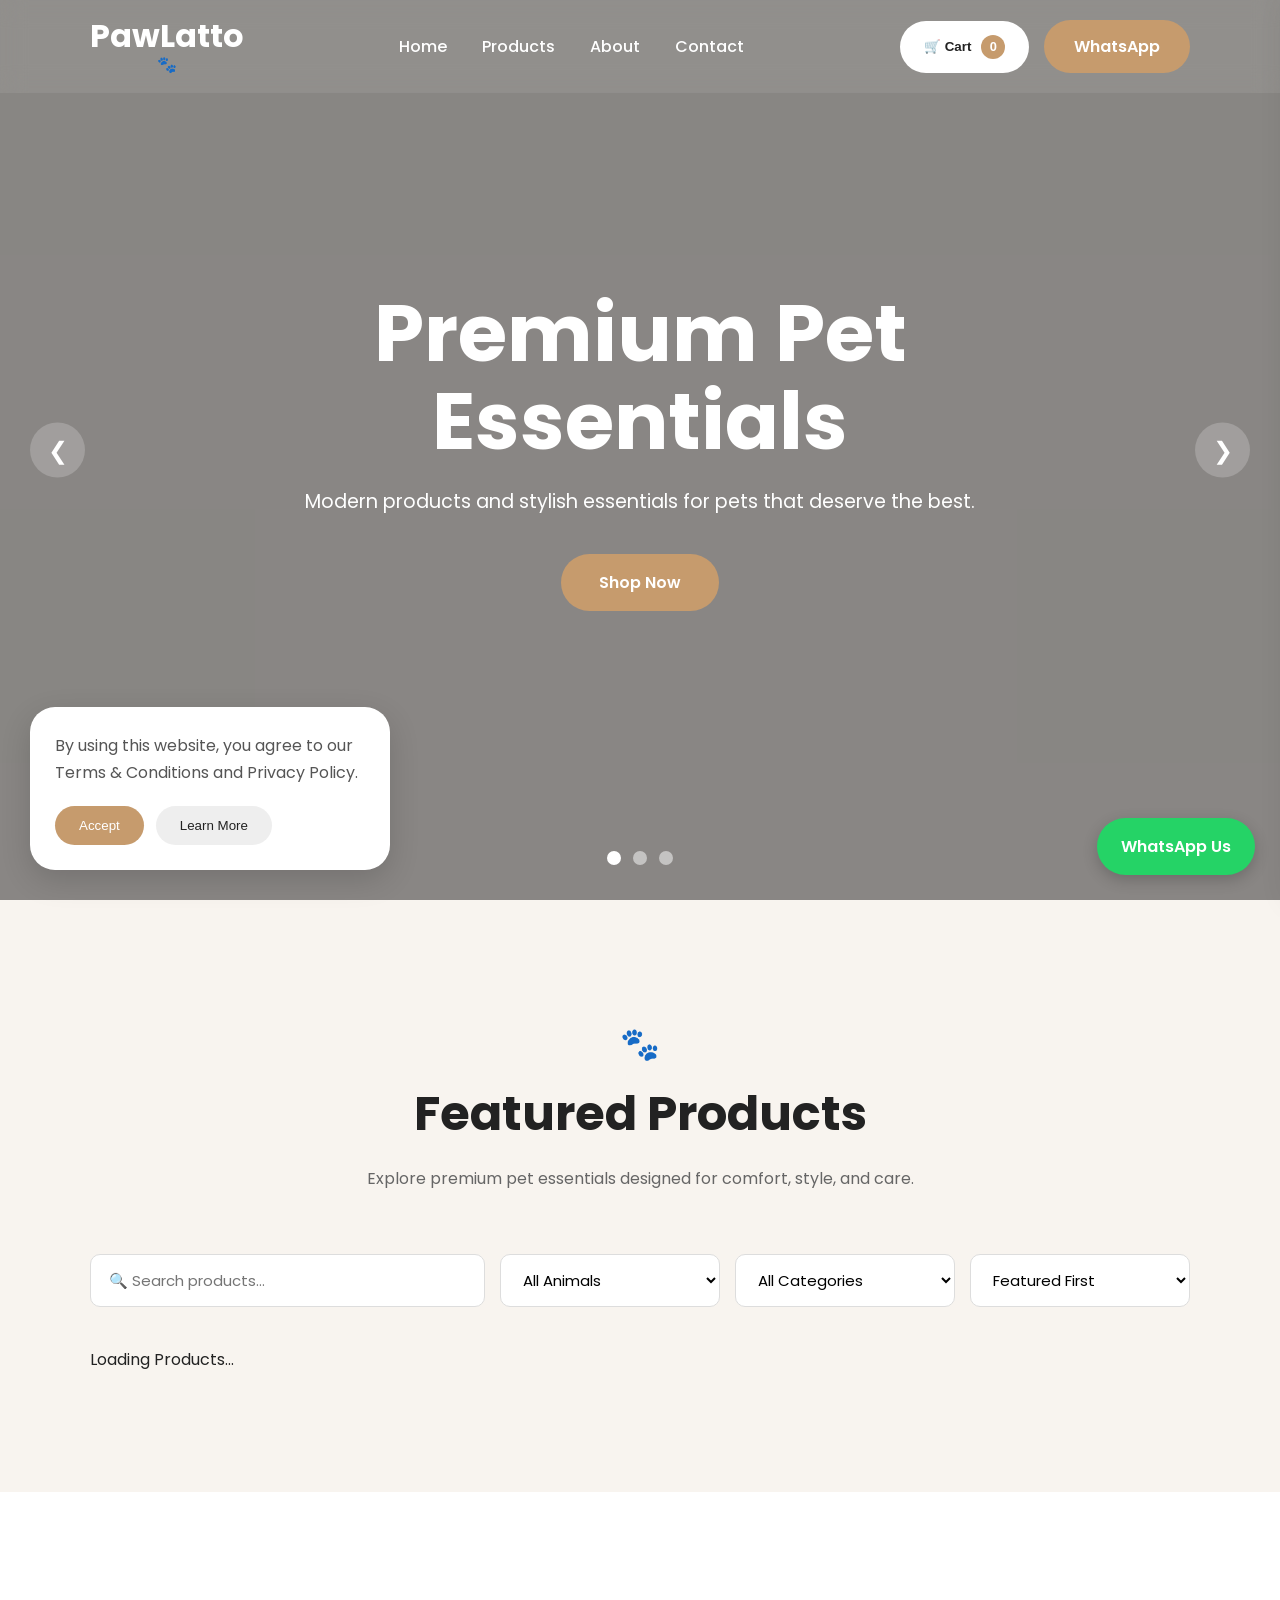
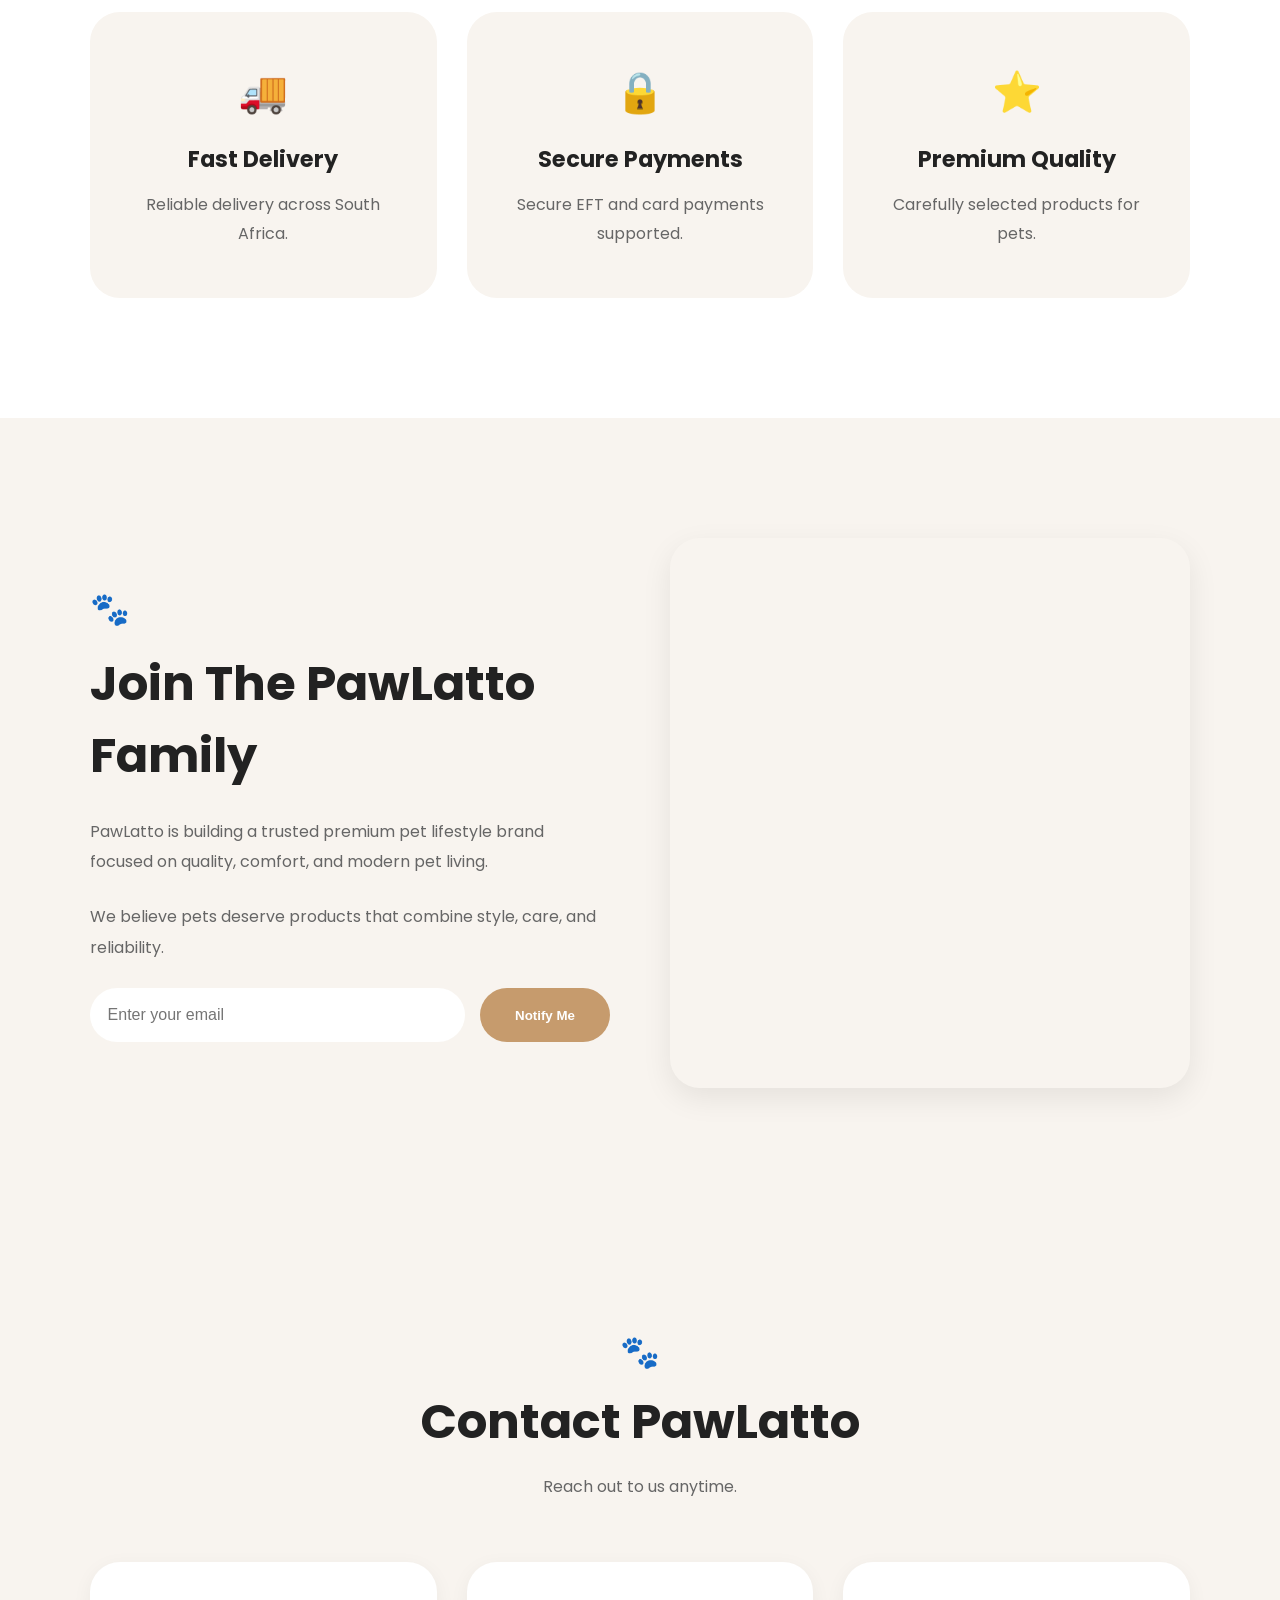
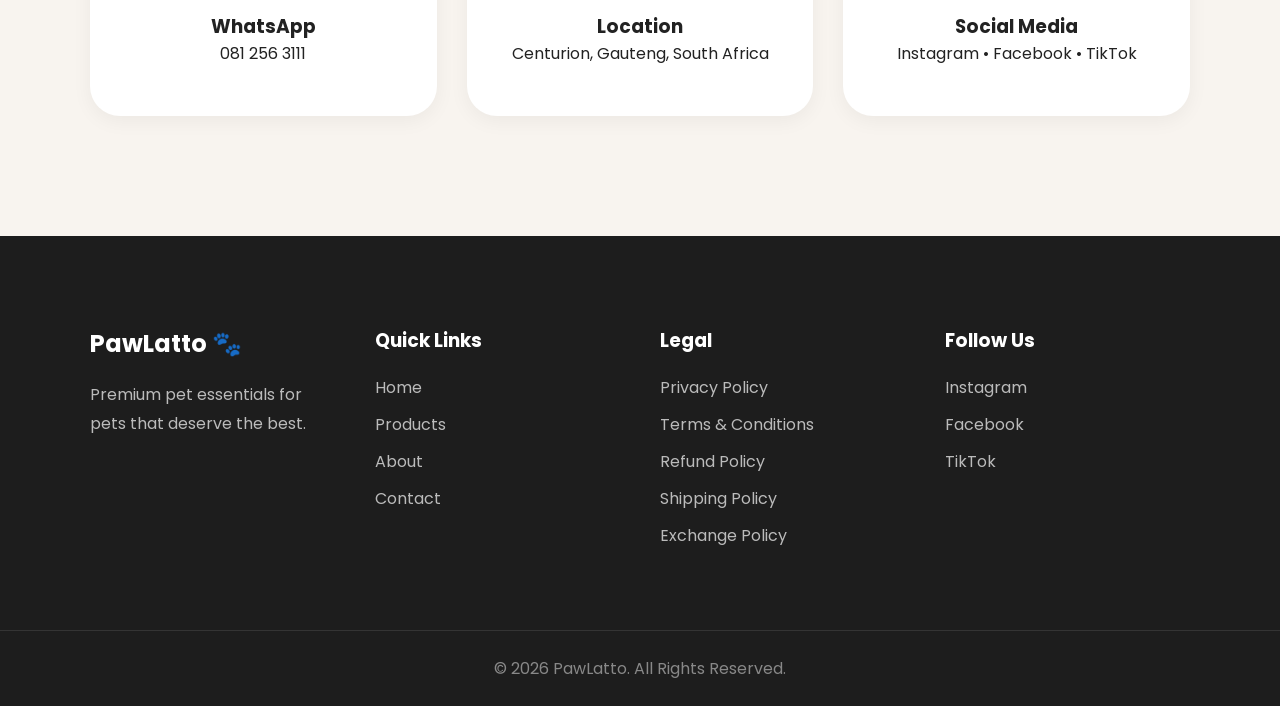
<file: index.html>
<!DOCTYPE html>
<html lang="en">

<head>

  <!-- BASIC -->
  <meta charset="UTF-8">
  <meta name="viewport" content="width=device-width, initial-scale=1.0">

  <!-- TITLE -->
  <title>PawLatto | Premium Pet Essentials</title>

  <link rel="icon" type="image/png" href="LOGO.png">

  <!-- GOOGLE FONT -->
  <link rel="preconnect" href="https://fonts.googleapis.com">
  <link rel="preconnect" href="https://fonts.gstatic.com" crossorigin>

  <link
    href="https://fonts.googleapis.com/css2?family=Poppins:wght@300;400;500;600;700&display=swap"
    rel="stylesheet"
  >

  <!-- CSS -->
  <link rel="stylesheet" href="style.css">

</head>

<body>

  <!-- ===================================
       NAVBAR
  ==================================== -->

  <header class="navbar">

    <!-- LOGO -->

    <div class="text-logo">

      <h2>
        PawLatto
      </h2>

      <span>
        🐾
      </span>

    </div>

    <!-- NAVIGATION -->

    <nav>

      <ul class="nav-links">

        <li>
          <a href="#home">Home</a>
        </li>

        <li>
          <a href="#products">Products</a>
        </li>

        <li>
          <a href="#about">About</a>
        </li>

        <li>
          <a href="#contact">Contact</a>
        </li>

      </ul>

    </nav>

    <!-- RIGHT SIDE -->

    <div class="nav-right">

      <!-- CART -->

      <button class="cart-btn" id="cartBtn">

        🛒 Cart

        <span id="cartCount">
          0
        </span>

      </button>

      <!-- WHATSAPP -->

      <a
        href="https://wa.me/27812563111"
        target="_blank"
        class="nav-btn"
      >
        WhatsApp
      </a>

    </div>

  </header>

  <!-- ===================================
       HERO SECTION
  ==================================== -->

  <section class="hero-slider" id="home">

    <!-- SLIDE 1 -->

    <div class="slide active">

      <div class="overlay"></div>

      <div class="hero-content">

        <h1>
          Premium Pet Essentials
        </h1>

        <p>
          Modern products and stylish essentials
          for pets that deserve the best.
        </p>

        <a href="#products" class="hero-btn">
          Shop Now
        </a>

      </div>

    </div>

    <!-- SLIDE 2 -->

    <div class="slide">

      <div class="overlay"></div>

      <div class="hero-content">

        <h1>
          Built For Pet Lovers
        </h1>

        <p>
          PawLatto is creating a trusted
          premium pet lifestyle brand.
        </p>

        <a href="#about" class="hero-btn">
          Learn More
        </a>

      </div>

    </div>

    <!-- SLIDE 3 -->

    <div class="slide">

      <div class="overlay"></div>

      <div class="hero-content">

        <h1>
          Stylish. Trusted. Premium.
        </h1>

        <p>
          <p>
  Carefully selected products that pets and owners can trust.
        </p>

        <a href="#contact" class="hero-btn">
          Contact Us
        </a>

      </div>

    </div>

    <!-- ARROWS -->

    <button class="slider-btn prev-btn">
      ❮
    </button>

    <button class="slider-btn next-btn">
      ❯
    </button>

    <!-- DOTS -->

    <div class="slider-dots">

      <span class="dot active-dot"></span>
      <span class="dot"></span>
      <span class="dot"></span>

    </div>

  </section>

  <!-- ===================================
       PRODUCTS
  ==================================== -->

  <section class="products-section" id="products">

    <div class="section-title">

      <span>
        🐾
      </span>

      <h2>
        Featured Products
      </h2>

      <p>
        Explore premium pet essentials
        designed for comfort, style, and care.
      </p>

    </div>

<!-- PRODUCT FILTERS -->

<div class="product-toolbar">

  <!-- SEARCH -->

  <input
    type="text"
    id="searchInput"
    placeholder="🔍 Search products..."
  >

  <!-- ANIMAL FILTER -->

  <select id="animalFilter">

    <option value="all">
      All Animals
    </option>

  </select>

  <!-- CATEGORY FILTER -->

  <select id="categoryFilter">

    <option value="all">
      All Categories
    </option>

  </select>

  <!-- SORT -->

  <select id="sortProducts">

    <option value="featured">
      Featured First
    </option>

    <option value="newest">
      Newest
    </option>

    <option value="priceLow">
      Price: Low to High
    </option>

    <option value="priceHigh">
      Price: High to Low
    </option>

    <option value="az">
      A - Z
    </option>

    <option value="za">
      Z - A
    </option>

  </select>

</div>
    
   <div class="products-grid" id="productsGrid">

  <div class="loading-products">
    Loading Products...
  </div>

   </div>

  </section>

  <!-- ===================================
       FEATURES
  ==================================== -->

  <section class="features-section">

    <div class="feature-box">

      <div class="feature-icon">
        🚚
      </div>

      <h3>
        Fast Delivery
      </h3>

      <p>
        Reliable delivery across South Africa.
      </p>

    </div>

    <div class="feature-box">

      <div class="feature-icon">
        🔒
      </div>

      <h3>
        Secure Payments
      </h3>

      <p>
        Secure EFT and card payments supported.
      </p>

    </div>

    <div class="feature-box">

      <div class="feature-icon">
        ⭐
      </div>

      <h3>
        Premium Quality
      </h3>

      <p>
        Carefully selected products for pets.
      </p>

    </div>

  </section>

  <!-- ===================================
       ABOUT SECTION
  ==================================== -->

  <section class="about-section" id="about">

    <div class="about-text">

      <span class="about-paw">
        🐾
      </span>

      <h2>
        Join The PawLatto Family
      </h2>

      <p>
        PawLatto is building a trusted premium
        pet lifestyle brand focused on quality,
        comfort, and modern pet living.
      </p>

      <p>
        We believe pets deserve products
        that combine style, care, and reliability.
      </p>

      <!-- EMAIL -->

      <form class="notify-form">

        <input
          type="email"
          placeholder="Enter your email"
          required
        >

        <button type="submit">
          Notify Me
        </button>

      </form>

    </div>

    <!-- RIGHT IMAGE -->

    <div class="about-image">

    </div>

  </section>

  <!-- ===================================
       CONTACT
  ==================================== -->

  <section class="contact-section" id="contact">

    <div class="section-title">

      <span>
        🐾
      </span>

      <h2>
        Contact PawLatto
      </h2>

      <p>
        Reach out to us anytime.
      </p>

    </div>

    <div class="contact-grid">

      <div class="contact-card">

        <h3>
          WhatsApp
        </h3>

        <p>
          081 256 3111
        </p>

      </div>

      <div class="contact-card">

        <h3>
          Location
        </h3>

        <p>
          Centurion, Gauteng, South Africa
        </p>

      </div>

      <div class="contact-card">

        <h3>
          Social Media
        </h3>

        <p>
          Instagram • Facebook • TikTok
        </p>

      </div>

    </div>

  </section>

  <!-- ===================================
       FOOTER
  ==================================== -->

  <footer class="footer">

    <div class="footer-content">

      <!-- BRAND -->

      <div class="footer-box">

        <h2>
          PawLatto 🐾
        </h2>

        <p>
          Premium pet essentials
          for pets that deserve the best.
        </p>

      </div>

      <!-- QUICK LINKS -->

      <div class="footer-box">

        <h3>
          Quick Links
        </h3>

        <a href="#home">Home</a>
        <a href="#products">Products</a>
        <a href="#about">About</a>
        <a href="#contact">Contact</a>

      </div>

      <!-- LEGAL -->

      <div class="footer-box">

        <h3>
          Legal
        </h3>

        <a href="privacy.html">Privacy Policy</a>
        <a href="terms.html">Terms & Conditions</a>
        <a href="refund.html">Refund Policy</a>
        <a href="shipping.html">Shipping Policy</a>
        <a href="exchanges.html">Exchange Policy</a>

      </div>

      <!-- SOCIALS -->

      <div class="footer-box">

        <h3>
          Follow Us
        </h3>

        <a href="#">Instagram</a>
        <a href="#">Facebook</a>
        <a href="#">TikTok</a>

      </div>

    </div>

    <!-- COPYRIGHT -->

    <div class="footer-bottom">

      <p>
        © 2026 PawLatto. All Rights Reserved.
      </p>

    </div>

  </footer>

  <!-- ===================================
       CART SIDEBAR
  ==================================== -->

  <div class="cart-sidebar" id="cartSidebar">

    <div class="cart-header">

      <h2>
        Your Cart
      </h2>

      <button id="closeCart">
        ✕
      </button>

    </div>

    <div class="cart-items" id="cartItems">

    </div>

    <div class="cart-footer">
      
 <p>
    Delivery:
    <span id="deliveryFee">
      R80
    </span>
  </p>
      
      <h3>
        Total:
        <span id="cartTotal">
          R0
        </span>
      </h3>

      <button id="checkoutBtn">
        Secure Checkout
      </button>

    </div>

  </div>

  <!-- ===================================
       TERMS POPUP
  ==================================== -->

  <div class="terms-popup" id="termsPopup">

    <p>
      By using this website, you agree to our
      Terms & Conditions and Privacy Policy.
    </p>

    <div class="terms-buttons">

      <button id="acceptTerms">
        Accept
      </button>

      <button id="learnMore">
        Learn More
      </button>

    </div>

  </div>

  <!-- FLOATING WHATSAPP -->

  <a
    href="https://wa.me/27812563111"
    target="_blank"
    class="floating-whatsapp"
  >
    WhatsApp Us
  </a>

  <!-- JAVASCRIPT -->

  <!-- CHECKOUT MODAL -->

<div id="checkoutModal" class="checkout-modal">

  <div class="checkout-content">

    <h2>Complete Your Order</h2>

   <input
  type="text"
  id="customerName"
  placeholder="Full Name"
>

<input
  type="tel"
  id="customerPhone"
  placeholder="Phone Number"
>

<input
  type="email"
  id="customerEmail"
  placeholder="Email Address"
>

<input
  type="text"
  id="streetAddress"
  placeholder="Street Address & Number"
>

<input
  type="text"
  id="customerCity"
  placeholder="Enter City / Town"
  required
>

<select id="customerProvince">

  <option value="">
    Select Province
  </option>

  <option value="Gauteng">Gauteng</option>
  <option value="Western Cape">Western Cape</option>
  <option value="KwaZulu-Natal">KwaZulu-Natal</option>
  <option value="Eastern Cape">Eastern Cape</option>
  <option value="Free State">Free State</option>
  <option value="Limpopo">Limpopo</option>
  <option value="Mpumalanga">Mpumalanga</option>
  <option value="North West">North West</option>
  <option value="Northern Cape">Northern Cape</option>

</select>

<div id="deliveryFeeDisplay">
  Delivery Fee: Select Province & City
</div>

    <button id="submitOrderBtn">
      Continue To Payment
    </button>

    <button id="closeCheckoutModal">
      Cancel
    </button>

  </div>

</div>

  <div id="productModal" class="product-modal">

  <div class="product-modal-content">

    <span id="closeProductModal">✕</span>

    <div id="productModalBody"></div>

  </div>

</div>
  
  <script src="script.js"></script>

</body>
</html>
</file>
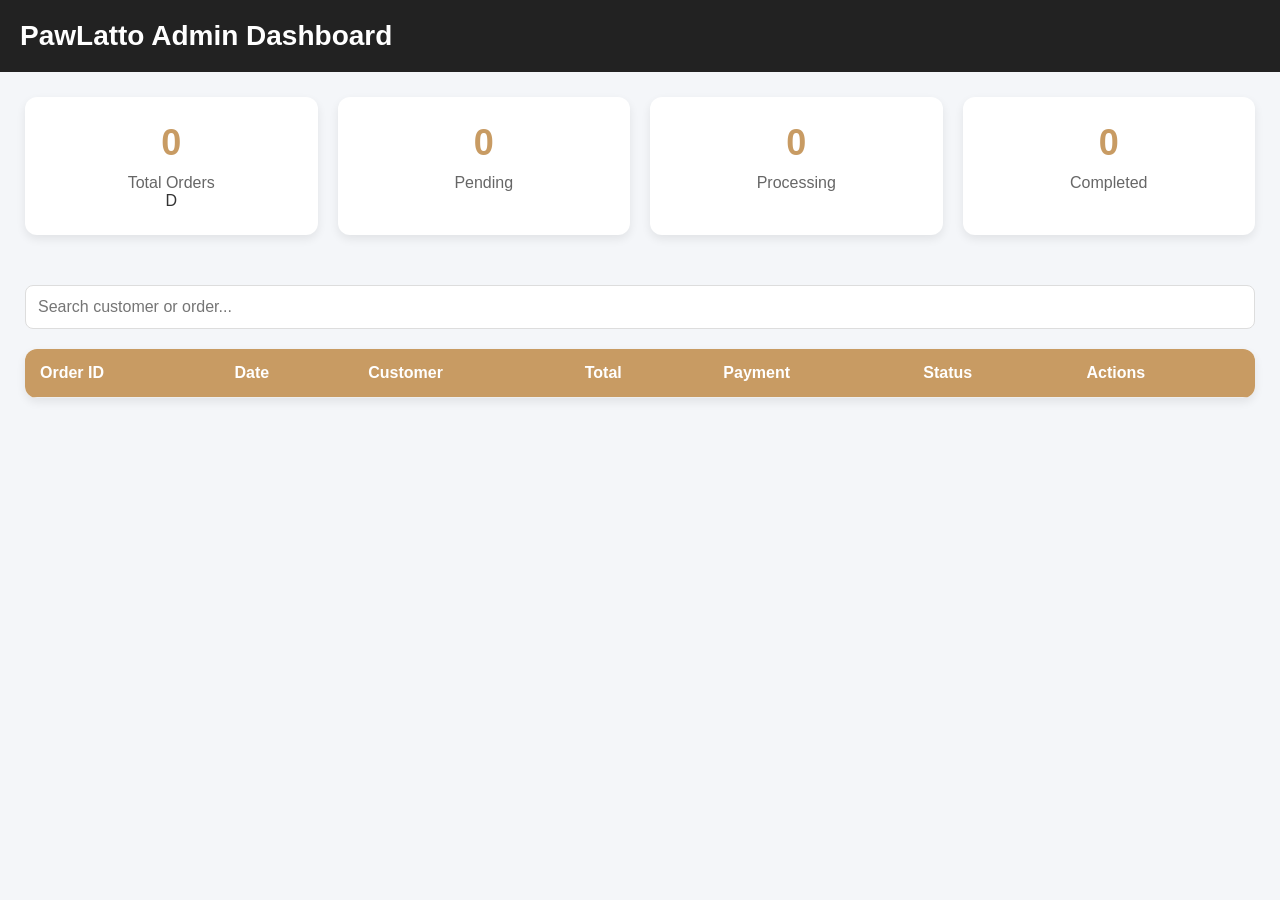
<file: admin.html>
<!DOCTYPE html>
<html lang="en">
<head>

<meta charset="UTF-8">
<meta name="viewport" content="width=device-width, initial-scale=1.0">

<title>PawLatto Admin</title>

<link rel="stylesheet" href="admin.css">

</head>

<body>

<header class="top-bar">

<h1>PawLatto Admin Dashboard</h1>

</header>

<section class="stats">

<div class="card">
<h2 id="totalOrders">0</h2>
<p>Total Orders</p>D
</div>

<div class="card">
<h2 id="pendingOrders">0</h2>
<p>Pending</p>
</div>

<div class="card">
<h2 id="processingOrders">0</h2>
<p>Processing</p>
</div>

<div class="card">
<h2 id="completedOrders">0</h2>
<p>Completed</p>
</div>

</section>

<section class="orders">

<input
type="text"
id="searchOrders"
placeholder="Search customer or order..."
>

<table>

<thead>

<tr>
    <th>Order ID</th>
    <th>Date</th>
    <th>Customer</th>
    <th>Total</th>
    <th>Payment</th>
    <th>Status</th>
    <th>Actions</th>
</tr>
  
</thead>

<tbody id="ordersTable">

</tbody>

</table>

</section>

<!-- Update Order Modal -->

<div id="updateModal" class="modal">

    <div class="modal-content">

        <span id="closeModal" class="close">&times;</span>

        <h2>Update Order</h2>

        <input type="hidden" id="selectedOrderId">

        <label>Payment Status</label>

        <select id="paymentStatus">

            <option value="Pending">Pending</option>
            <option value="Paid">Paid</option>
            <option value="Failed">Failed</option>
            <option value="Refunded">Refunded</option>

        </select>

        <label>Order Status</label>

        <select id="orderStatus">

            <option value="Pending">Pending</option>
            <option value="Processing">Processing</option>
            <option value="Shipped">Shipped</option>
            <option value="Delivered">Delivered</option>
            <option value="Cancelled">Cancelled</option>

        </select>

        <label>Tracking Number</label>

        <input
            type="text"
            id="trackingNumber"
            placeholder="Tracking Number"
        >

        <button id="saveOrderBtn">
            Save Changes
        </button>

    </div>

</div>
    
<script src="admin.js"></script>

</body>
</html>
</file>
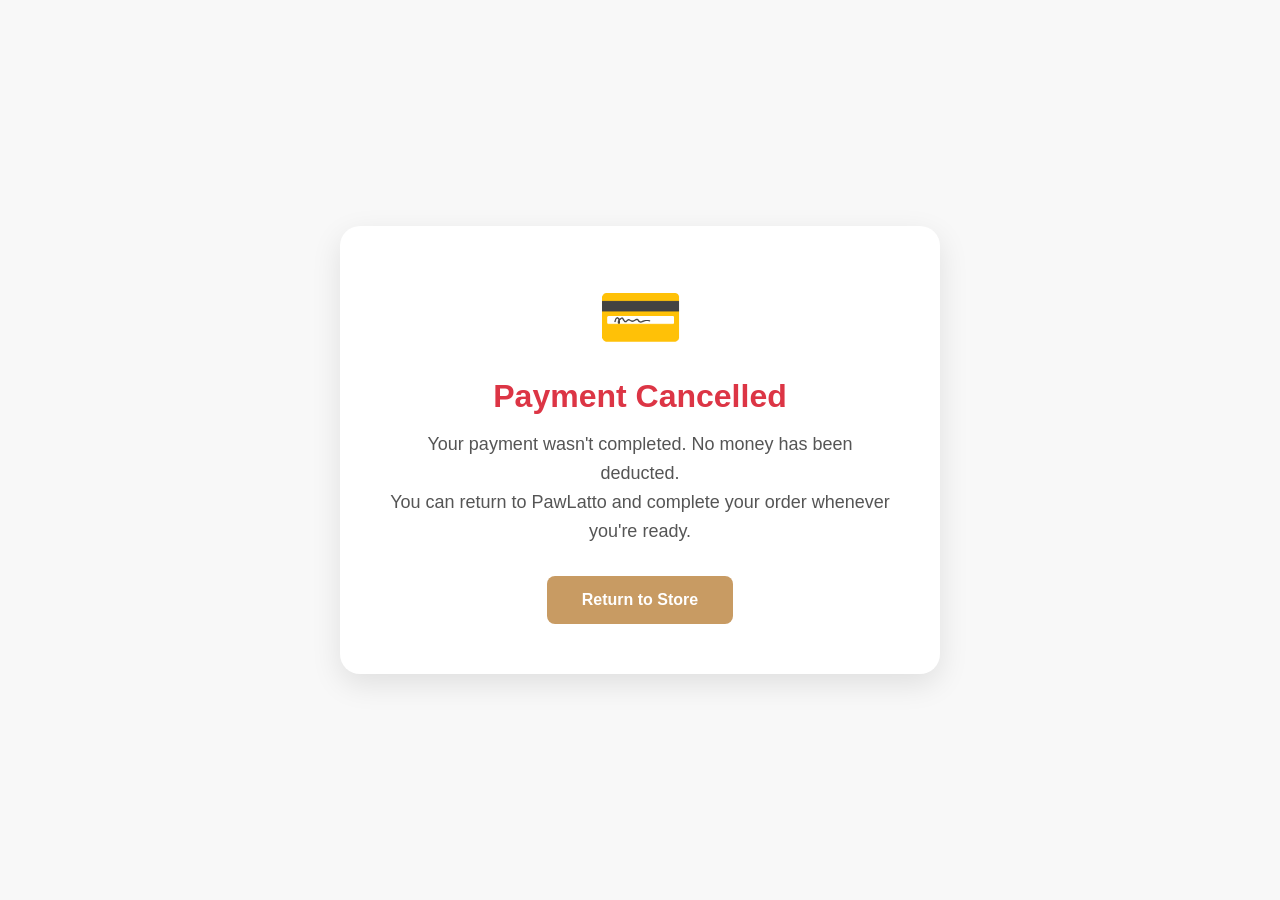
<file: cancel.html>
<!DOCTYPE html>
<html lang="en">
<head>

<meta charset="UTF-8">
<meta name="viewport" content="width=device-width, initial-scale=1.0">

<title>Payment Cancelled | PawLatto</title>

<link rel="stylesheet" href="style.css">

<style>

body{

margin:0;
font-family:Arial,sans-serif;
background:#f8f8f8;
display:flex;
justify-content:center;
align-items:center;
height:100vh;

}

.cancel-card{

background:white;
padding:50px;
border-radius:20px;
box-shadow:0 10px 30px rgba(0,0,0,.1);
text-align:center;
max-width:600px;

}

.cancel-icon{

font-size:70px;
margin-bottom:20px;

}

h1{

color:#dc3545;
margin-bottom:15px;

}

p{

font-size:18px;
color:#555;
line-height:1.6;

}

a{

display:inline-block;
margin-top:30px;
padding:15px 35px;
background:#C89B63;
color:white;
text-decoration:none;
border-radius:8px;
font-weight:bold;

}

</style>

</head>

<body>

<div class="cancel-card">

<div class="cancel-icon">💳</div>

<h1>Payment Cancelled</h1>

<p>

Your payment wasn't completed.

No money has been deducted.

</p>

<p>

You can return to PawLatto and complete your order whenever you're ready.

</p>

<a href="index.html">

Return to Store

</a>

</div>

</body>
</html>
</file>
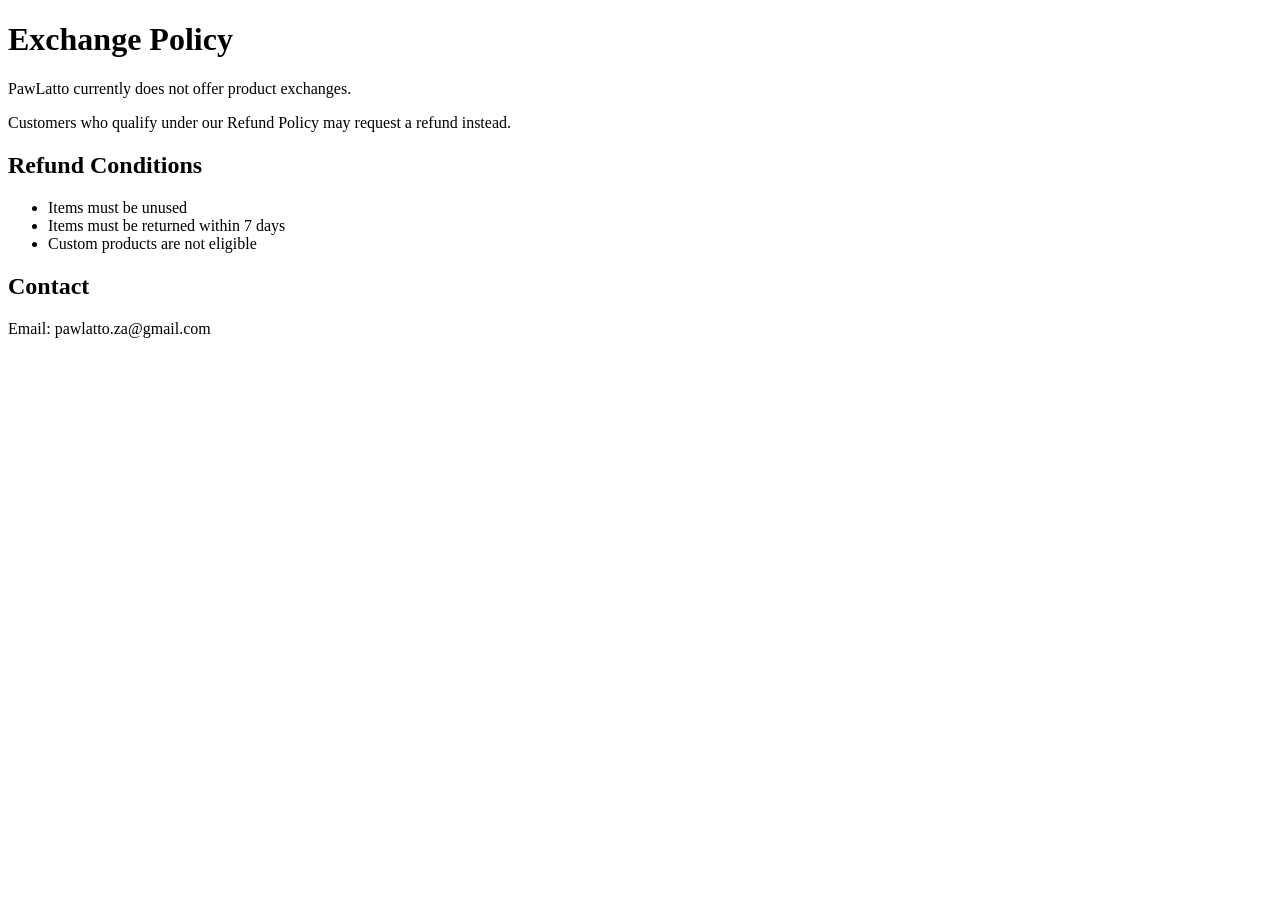
<file: exchanges.html>
<!DOCTYPE html>
<html lang="en">
<head>
  <meta charset="UTF-8"/>
  <meta name="viewport" content="width=device-width, initial-scale=1.0"/>
  <title>Exchange Policy | PawLatto</title>
</head>
<body>

<h1>Exchange Policy</h1>

<p>PawLatto currently does not offer product exchanges.</p>

<p>Customers who qualify under our Refund Policy may request a refund instead.</p>

<h2>Refund Conditions</h2>

<ul>
  <li>Items must be unused</li>
  <li>Items must be returned within 7 days</li>
  <li>Custom products are not eligible</li>
</ul>

<h2>Contact</h2>
<p>Email: pawlatto.za@gmail.com</p>

</body>
</html>
</file>
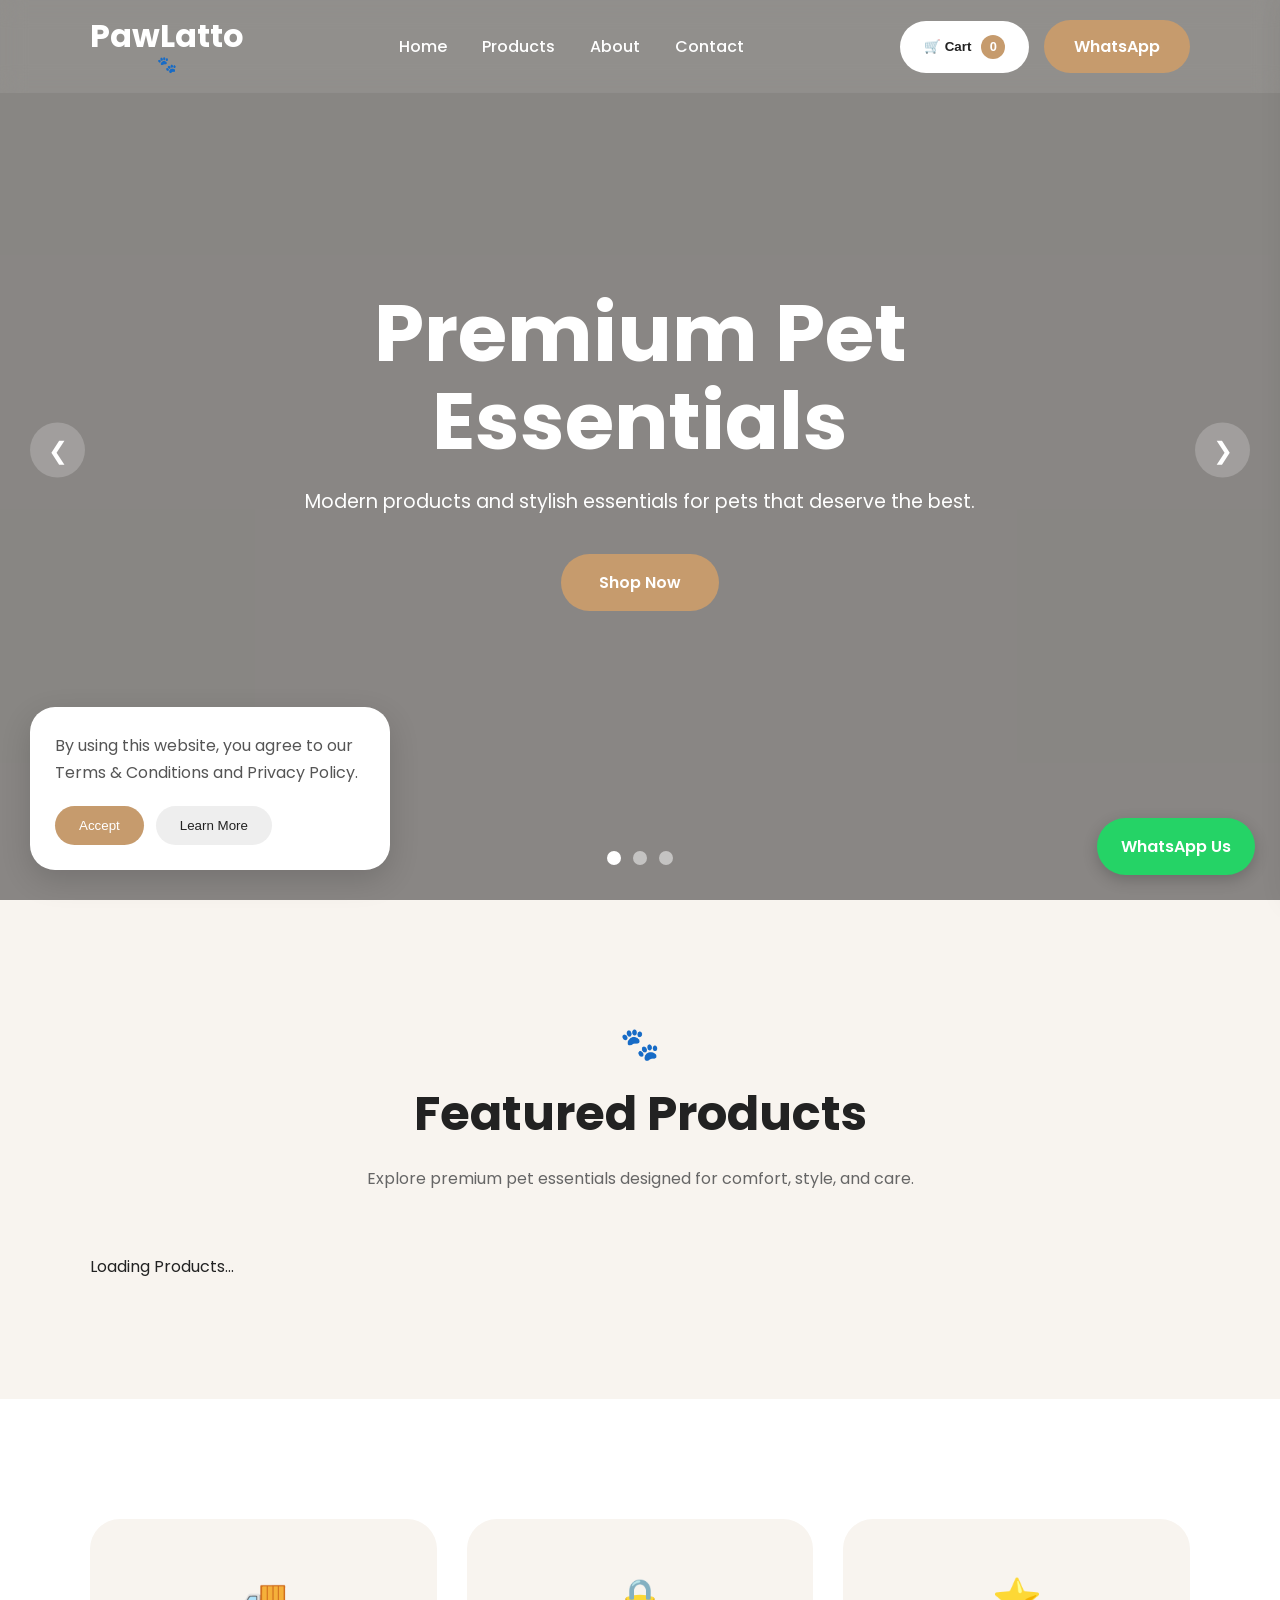
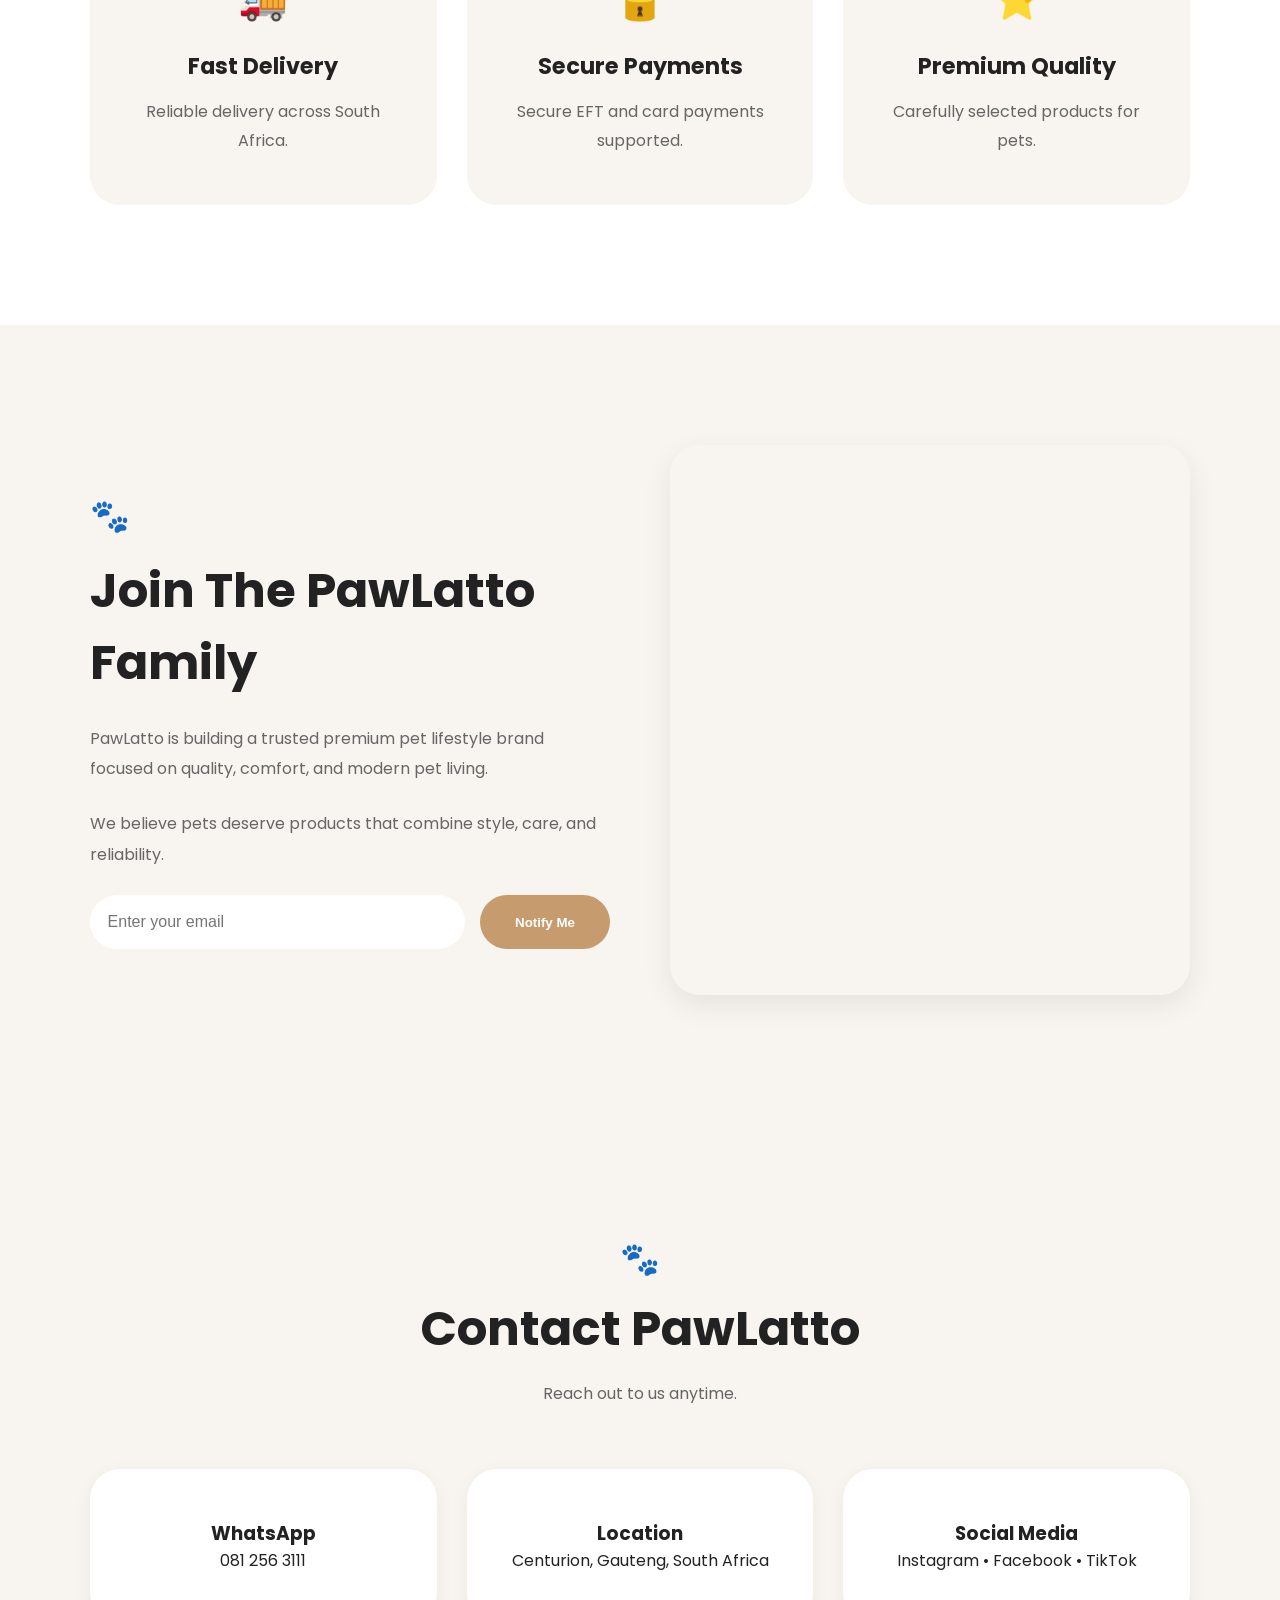
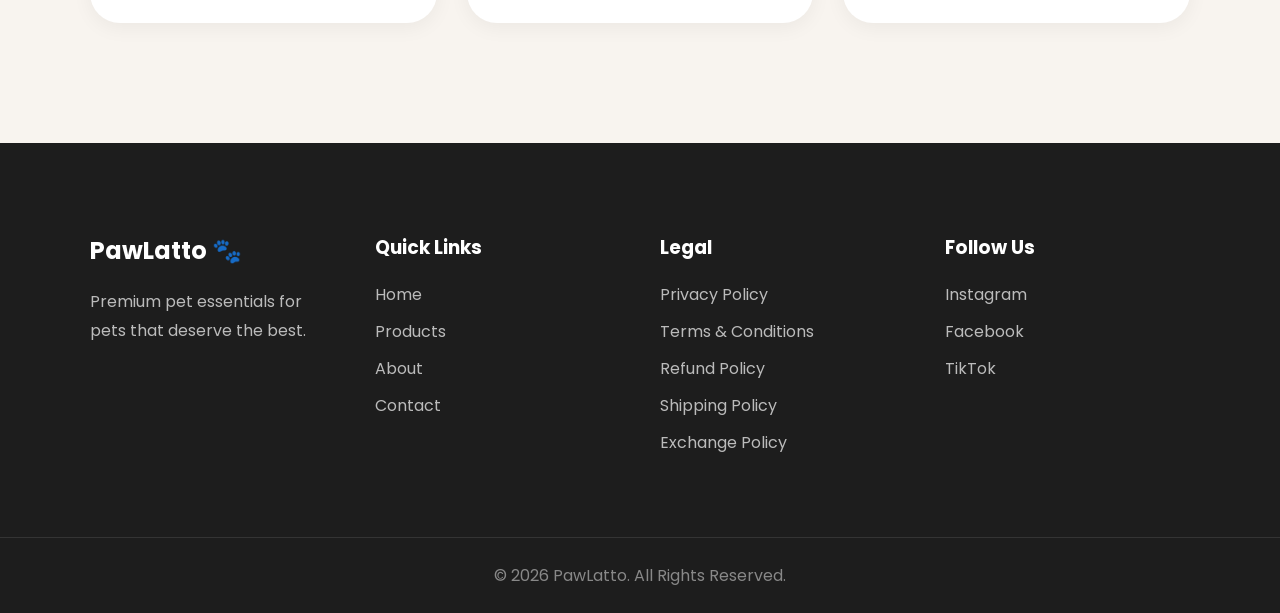
<file: index-backup.html>
<!DOCTYPE html>
<html lang="en">

<head>

  <!-- BASIC -->
  <meta charset="UTF-8">
  <meta name="viewport" content="width=device-width, initial-scale=1.0">

  <!-- TITLE -->
  <title>PawLatto | Premium Pet Essentials</title>

  <link rel="icon" type="image/png" href="LOGO.png">

  <!-- GOOGLE FONT -->
  <link rel="preconnect" href="https://fonts.googleapis.com">
  <link rel="preconnect" href="https://fonts.gstatic.com" crossorigin>

  <link
    href="https://fonts.googleapis.com/css2?family=Poppins:wght@300;400;500;600;700&display=swap"
    rel="stylesheet"
  >

  <!-- CSS -->
  <link rel="stylesheet" href="style.css">

</head>

<body>

  <!-- ===================================
       NAVBAR
  ==================================== -->

  <header class="navbar">

    <!-- LOGO -->

    <div class="text-logo">

      <h2>
        PawLatto
      </h2>

      <span>
        🐾
      </span>

    </div>

    <!-- NAVIGATION -->

    <nav>

      <ul class="nav-links">

        <li>
          <a href="#home">Home</a>
        </li>

        <li>
          <a href="#products">Products</a>
        </li>

        <li>
          <a href="#about">About</a>
        </li>

        <li>
          <a href="#contact">Contact</a>
        </li>

      </ul>

    </nav>

    <!-- RIGHT SIDE -->

    <div class="nav-right">

      <!-- CART -->

      <button class="cart-btn" id="cartBtn">

        🛒 Cart

        <span id="cartCount">
          0
        </span>

      </button>

      <!-- WHATSAPP -->

      <a
        href="https://wa.me/27812563111"
        target="_blank"
        class="nav-btn"
      >
        WhatsApp
      </a>

    </div>

  </header>

  <!-- ===================================
       HERO SECTION
  ==================================== -->

  <section class="hero-slider" id="home">

    <!-- SLIDE 1 -->

    <div class="slide active">

      <div class="overlay"></div>

      <div class="hero-content">

        <h1>
          Premium Pet Essentials
        </h1>

        <p>
          Modern products and stylish essentials
          for pets that deserve the best.
        </p>

        <a href="#products" class="hero-btn">
          Shop Now
        </a>

      </div>

    </div>

    <!-- SLIDE 2 -->

    <div class="slide">

      <div class="overlay"></div>

      <div class="hero-content">

        <h1>
          Built For Pet Lovers
        </h1>

        <p>
          PawLatto is creating a trusted
          premium pet lifestyle brand.
        </p>

        <a href="#about" class="hero-btn">
          Learn More
        </a>

      </div>

    </div>

    <!-- SLIDE 3 -->

    <div class="slide">

      <div class="overlay"></div>

      <div class="hero-content">

        <h1>
          Stylish. Trusted. Premium.
        </h1>

        <p>
          <p>
  Carefully selected products that pets and owners can trust.
        </p>

        <a href="#contact" class="hero-btn">
          Contact Us
        </a>

      </div>

    </div>

    <!-- ARROWS -->

    <button class="slider-btn prev-btn">
      ❮
    </button>

    <button class="slider-btn next-btn">
      ❯
    </button>

    <!-- DOTS -->

    <div class="slider-dots">

      <span class="dot active-dot"></span>
      <span class="dot"></span>
      <span class="dot"></span>

    </div>

  </section>

  <!-- ===================================
       PRODUCTS
  ==================================== -->

  <section class="products-section" id="products">

    <div class="section-title">

      <span>
        🐾
      </span>

      <h2>
        Featured Products
      </h2>

      <p>
        Explore premium pet essentials
        designed for comfort, style, and care.
      </p>

    </div>

   <div class="products-grid" id="productsGrid">

  <div class="loading-products">
    Loading Products...
  </div>

   </div>

  </section>

  <!-- ===================================
       FEATURES
  ==================================== -->

  <section class="features-section">

    <div class="feature-box">

      <div class="feature-icon">
        🚚
      </div>

      <h3>
        Fast Delivery
      </h3>

      <p>
        Reliable delivery across South Africa.
      </p>

    </div>

    <div class="feature-box">

      <div class="feature-icon">
        🔒
      </div>

      <h3>
        Secure Payments
      </h3>

      <p>
        Secure EFT and card payments supported.
      </p>

    </div>

    <div class="feature-box">

      <div class="feature-icon">
        ⭐
      </div>

      <h3>
        Premium Quality
      </h3>

      <p>
        Carefully selected products for pets.
      </p>

    </div>

  </section>

  <!-- ===================================
       ABOUT SECTION
  ==================================== -->

  <section class="about-section" id="about">

    <div class="about-text">

      <span class="about-paw">
        🐾
      </span>

      <h2>
        Join The PawLatto Family
      </h2>

      <p>
        PawLatto is building a trusted premium
        pet lifestyle brand focused on quality,
        comfort, and modern pet living.
      </p>

      <p>
        We believe pets deserve products
        that combine style, care, and reliability.
      </p>

      <!-- EMAIL -->

      <form class="notify-form">

        <input
          type="email"
          placeholder="Enter your email"
          required
        >

        <button type="submit">
          Notify Me
        </button>

      </form>

    </div>

    <!-- RIGHT IMAGE -->

    <div class="about-image">

    </div>

  </section>

  <!-- ===================================
       CONTACT
  ==================================== -->

  <section class="contact-section" id="contact">

    <div class="section-title">

      <span>
        🐾
      </span>

      <h2>
        Contact PawLatto
      </h2>

      <p>
        Reach out to us anytime.
      </p>

    </div>

    <div class="contact-grid">

      <div class="contact-card">

        <h3>
          WhatsApp
        </h3>

        <p>
          081 256 3111
        </p>

      </div>

      <div class="contact-card">

        <h3>
          Location
        </h3>

        <p>
          Centurion, Gauteng, South Africa
        </p>

      </div>

      <div class="contact-card">

        <h3>
          Social Media
        </h3>

        <p>
          Instagram • Facebook • TikTok
        </p>

      </div>

    </div>

  </section>

  <!-- ===================================
       FOOTER
  ==================================== -->

  <footer class="footer">

    <div class="footer-content">

      <!-- BRAND -->

      <div class="footer-box">

        <h2>
          PawLatto 🐾
        </h2>

        <p>
          Premium pet essentials
          for pets that deserve the best.
        </p>

      </div>

      <!-- QUICK LINKS -->

      <div class="footer-box">

        <h3>
          Quick Links
        </h3>

        <a href="#home">Home</a>
        <a href="#products">Products</a>
        <a href="#about">About</a>
        <a href="#contact">Contact</a>

      </div>

      <!-- LEGAL -->

      <div class="footer-box">

        <h3>
          Legal
        </h3>

        <a href="privacy.html">Privacy Policy</a>
        <a href="terms.html">Terms & Conditions</a>
        <a href="refund.html">Refund Policy</a>
        <a href="shipping.html">Shipping Policy</a>
        <a href="exchanges.html">Exchange Policy</a>

      </div>

      <!-- SOCIALS -->

      <div class="footer-box">

        <h3>
          Follow Us
        </h3>

        <a href="#">Instagram</a>
        <a href="#">Facebook</a>
        <a href="#">TikTok</a>

      </div>

    </div>

    <!-- COPYRIGHT -->

    <div class="footer-bottom">

      <p>
        © 2026 PawLatto. All Rights Reserved.
      </p>

    </div>

  </footer>

  <!-- ===================================
       CART SIDEBAR
  ==================================== -->

  <div class="cart-sidebar" id="cartSidebar">

    <div class="cart-header">

      <h2>
        Your Cart
      </h2>

      <button id="closeCart">
        ✕
      </button>

    </div>

    <div class="cart-items" id="cartItems">

    </div>

    <div class="cart-footer">
      
 <p>
    Delivery:
    <span id="deliveryFee">
      R80
    </span>
  </p>
      
      <h3>
        Total:
        <span id="cartTotal">
          R0
        </span>
      </h3>

      <button id="checkoutBtn">
        Secure Checkout
      </button>

    </div>

  </div>

  <!-- ===================================
       TERMS POPUP
  ==================================== -->

  <div class="terms-popup" id="termsPopup">

    <p>
      By using this website, you agree to our
      Terms & Conditions and Privacy Policy.
    </p>

    <div class="terms-buttons">

      <button id="acceptTerms">
        Accept
      </button>

      <button id="learnMore">
        Learn More
      </button>

    </div>

  </div>

  <!-- FLOATING WHATSAPP -->

  <a
    href="https://wa.me/27812563111"
    target="_blank"
    class="floating-whatsapp"
  >
    WhatsApp Us
  </a>

  <!-- JAVASCRIPT -->

  <!-- CHECKOUT MODAL -->

<div id="checkoutModal" class="checkout-modal">

  <div class="checkout-content">

    <h2>Complete Your Order</h2>

   <input
  type="text"
  id="customerName"
  placeholder="Full Name"
>

<input
  type="tel"
  id="customerPhone"
  placeholder="Phone Number"
>

<input
  type="email"
  id="customerEmail"
  placeholder="Email Address"
>

<input
  type="text"
  id="streetAddress"
  placeholder="Street Address & Number"
>

<input
  type="text"
  id="customerCity"
  placeholder="Enter City / Town"
  required
>

<select id="customerProvince">

  <option value="">
    Select Province
  </option>

  <option value="Gauteng">Gauteng</option>
  <option value="Western Cape">Western Cape</option>
  <option value="KwaZulu-Natal">KwaZulu-Natal</option>
  <option value="Eastern Cape">Eastern Cape</option>
  <option value="Free State">Free State</option>
  <option value="Limpopo">Limpopo</option>
  <option value="Mpumalanga">Mpumalanga</option>
  <option value="North West">North West</option>
  <option value="Northern Cape">Northern Cape</option>

</select>

<div id="deliveryFeeDisplay">
  Delivery Fee: Select Province & City
</div>

    <button id="submitOrderBtn">
      Continue To Payment
    </button>

    <button id="closeCheckoutModal">
      Cancel
    </button>

  </div>

</div>

  <div id="productModal" class="product-modal">

  <div class="product-modal-content">

    <span id="closeProductModal">✕</span>

    <div id="productModalBody"></div>

  </div>

</div>
  
  <script src="script.js"></script>

</body>
</html>
</file>
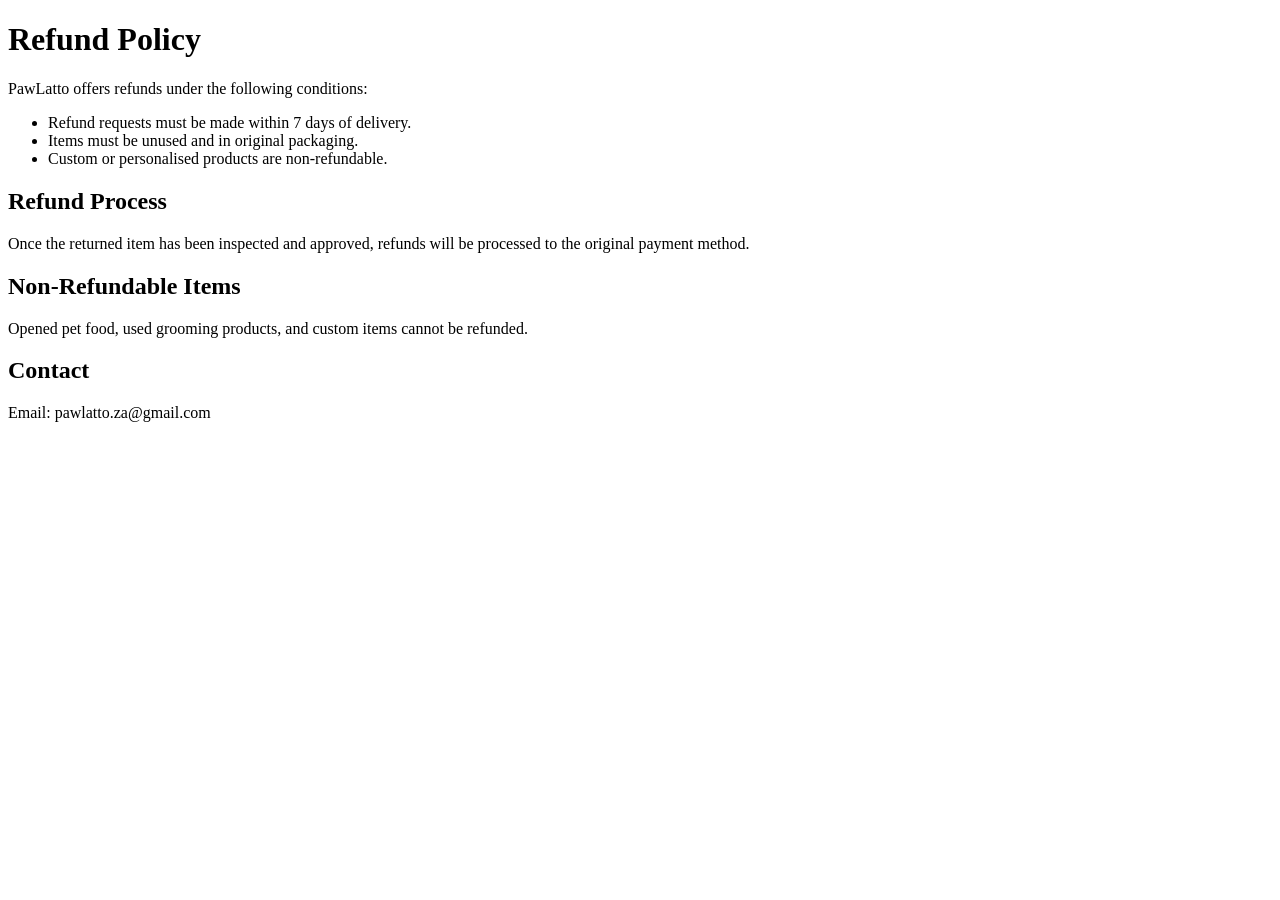
<file: refund.html>
<!DOCTYPE html>
<html lang="en">
<head>
  <meta charset="UTF-8"/>
  <meta name="viewport" content="width=device-width, initial-scale=1.0"/>
  <title>Refund Policy | PawLatto</title>
</head>
<body>

<h1>Refund Policy</h1>

<p>PawLatto offers refunds under the following conditions:</p>

<ul>
  <li>Refund requests must be made within 7 days of delivery.</li>
  <li>Items must be unused and in original packaging.</li>
  <li>Custom or personalised products are non-refundable.</li>
</ul>

<h2>Refund Process</h2>
<p>Once the returned item has been inspected and approved, refunds will be processed to the original payment method.</p>

<h2>Non-Refundable Items</h2>
<p>Opened pet food, used grooming products, and custom items cannot be refunded.</p>

<h2>Contact</h2>
<p>Email: pawlatto.za@gmail.com</p>

</body>
</html>
</file>
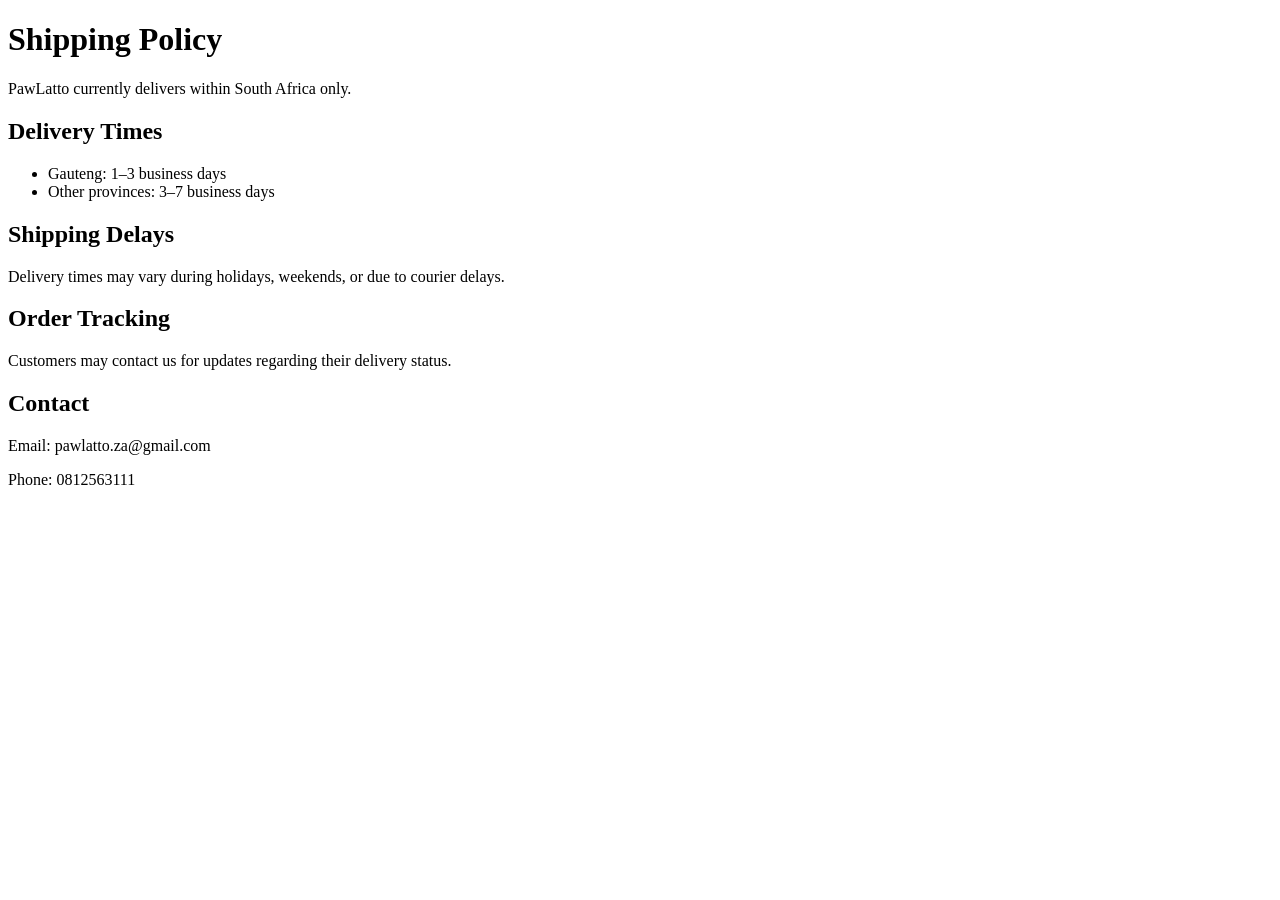
<file: shipping.html>
<!DOCTYPE html>
<html lang="en">
<head>
  <meta charset="UTF-8"/>
  <meta name="viewport" content="width=device-width, initial-scale=1.0"/>
  <title>Shipping Policy | PawLatto</title>
</head>
<body>

<h1>Shipping Policy</h1>

<p>PawLatto currently delivers within South Africa only.</p>

<h2>Delivery Times</h2>

<ul>
  <li>Gauteng: 1–3 business days</li>
  <li>Other provinces: 3–7 business days</li>
</ul>

<h2>Shipping Delays</h2>
<p>Delivery times may vary during holidays, weekends, or due to courier delays.</p>

<h2>Order Tracking</h2>
<p>Customers may contact us for updates regarding their delivery status.</p>

<h2>Contact</h2>
<p>Email: pawlatto.za@gmail.com</p>
<p>Phone: 0812563111</p>

</body>
</html>
</file>
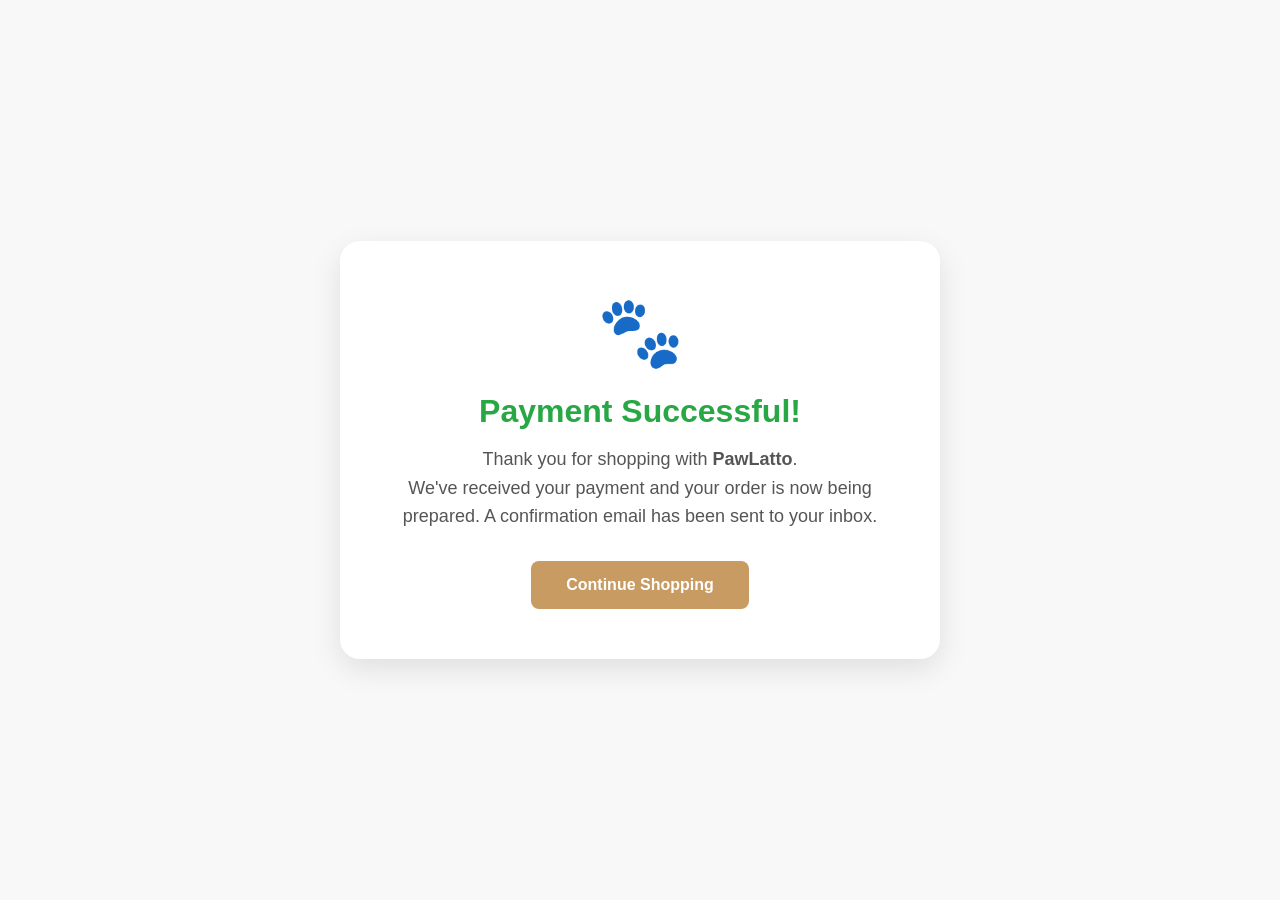
<file: success.html>
<!DOCTYPE html>
<html lang="en">
<head>

<meta charset="UTF-8">
<meta name="viewport" content="width=device-width, initial-scale=1.0">

<title>Order Successful | PawLatto</title>

<link rel="stylesheet" href="style.css">

<style>

body{

margin:0;
font-family:Arial,sans-serif;
background:#f8f8f8;
display:flex;
justify-content:center;
align-items:center;
height:100vh;

}

.success-card{

background:white;
padding:50px;
border-radius:20px;
box-shadow:0 10px 30px rgba(0,0,0,.1);
text-align:center;
max-width:600px;

}

.success-icon{

font-size:70px;
margin-bottom:20px;

}

h1{

color:#28a745;
margin-bottom:15px;

}

p{

font-size:18px;
color:#555;
line-height:1.6;

}

a{

display:inline-block;
margin-top:30px;
padding:15px 35px;
background:#C89B63;
color:white;
text-decoration:none;
border-radius:8px;
font-weight:bold;
transition:.3s;

}

a:hover{

background:#b2844f;

}

</style>

</head>

<body>

<div class="success-card">

<div class="success-icon">🐾</div>

<h1>Payment Successful!</h1>

<p>

Thank you for shopping with <strong>PawLatto</strong>.

</p>

<p>

We've received your payment and your order is now being prepared.

A confirmation email has been sent to your inbox.

</p>

<a href="index.html">

Continue Shopping

</a>

</div>

<script>
localStorage.removeItem("pawlattoCart");
</script>
  
</body>
</html>
</file>
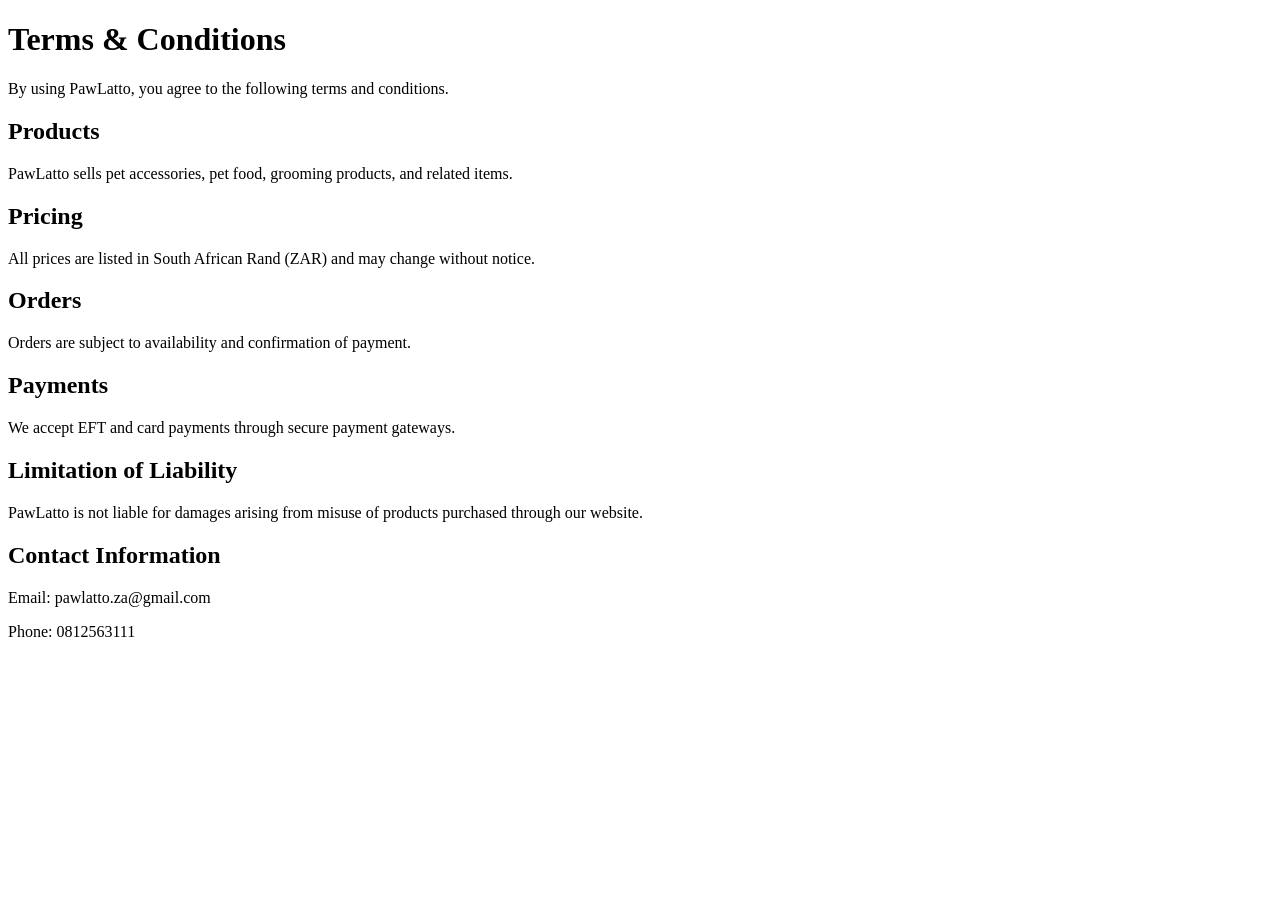
<file: terms.html>
<!DOCTYPE html>
<html lang="en">
<head>
  <meta charset="UTF-8">
  <meta name="viewport" content="width=device-width, initial-scale=1.0"/>
  <title>Terms & Conditions | PawLatto</title>
</head>
<body>

<h1>Terms & Conditions</h1>

<p>By using PawLatto, you agree to the following terms and conditions.</p>

<h2>Products</h2>
<p>PawLatto sells pet accessories, pet food, grooming products, and related items.</p>

<h2>Pricing</h2>
<p>All prices are listed in South African Rand (ZAR) and may change without notice.</p>

<h2>Orders</h2>
<p>Orders are subject to availability and confirmation of payment.</p>

<h2>Payments</h2>
<p>We accept EFT and card payments through secure payment gateways.</p>

<h2>Limitation of Liability</h2>
<p>PawLatto is not liable for damages arising from misuse of products purchased through our website.</p>

<h2>Contact Information</h2>
<p>Email: pawlatto.za@gmail.com</p>
<p>Phone: 0812563111</p>

</body>
</html>
</file>
<file: style.css>
/* ===================================
   GLOBAL
=================================== */

*{
  margin:0;
  padding:0;
  box-sizing:border-box;
}

html{
  scroll-behavior:smooth;
}

body{
  font-family:'Poppins',sans-serif;
  background:#f8f4ef;
  color:#222;
  overflow-x:hidden;
}

img{
  max-width:100%;
  display:block;
}

button,
a{
  transition:0.3s ease;
}

/* ===================================
   NAVBAR
=================================== */

.navbar{
  position: fixed;
  top: 0;
  left: 0;

  width: 100%;

  display: flex;
  align-items: center;
  justify-content: space-between;

  padding: 20px 7%;

  z-index: 1000;

  transition: 0.4s ease;

  background: rgba(255,255,255,0.08);
  backdrop-filter: blur(12px);
}

.navbar.scrolled{
  background: white;
  box-shadow: 0 5px 20px rgba(0,0,0,0.08);
}

/* ===================================
   LOGO
=================================== */

.text-logo{
  display: flex;
  flex-direction: column;
  align-items: center;

  line-height: 1;
}

.text-logo h2{
  font-size: 2rem;
  font-weight: 700;
  color: white;

  transition: 0.4s ease;
}

.text-logo span{
  font-size: 1rem;
  margin-top: 5px;
}

.navbar.scrolled .text-logo h2{
  color: #222;
}

/* ===================================
   NAVIGATION
=================================== */

.nav-links{
  display: flex;
  align-items: center;
  gap: 35px;

  list-style: none;
}

.nav-links a{
  text-decoration: none;
  color: white;

  font-weight: 500;

  transition: 0.3s ease;
}

.navbar.scrolled .nav-links a{
  color: #222;
}

.nav-links a:hover{
  color: #c69b6d;
}

/* ===================================
   NAV RIGHT
=================================== */

.nav-right{
  display: flex;
  align-items: center;
  gap: 15px;
}

/* ===================================
   CART BUTTON
=================================== */

.cart-btn{
  border: none;

  background: white;
  color: #222;

  padding: 14px 24px;

  border-radius: 50px;

  font-weight: 600;

  cursor: pointer;

  display: flex;
  align-items: center;
  gap: 10px;

  transition: 0.3s ease;
}

.cart-btn:hover{
  transform: translateY(-3px);
}

#cartCount{
  background: #c69b6d;
  color: white;

  width: 24px;
  height: 24px;

  border-radius: 50%;

  display: flex;
  align-items: center;
  justify-content: center;

  font-size: 0.8rem;
}

/* ===================================
   NAV BUTTON
=================================== */

.nav-btn{
  text-decoration: none;

  background: #c69b6d;
  color: white;

  padding: 14px 30px;

  border-radius: 50px;

  font-weight: 600;

  transition: 0.3s ease;
}

.nav-btn:hover{
  background: #b6895c;
  transform: translateY(-3px);
}

/* ===================================
   HERO
=================================== */

.hero-slider{
  width: 100%;
  height: 100vh;

  position: relative;
  overflow: hidden;
}

.slide{
  position: absolute;

  width: 100%;
  height: 100%;

  top: 0;
  left: 0;

  display: flex;
  align-items: center;
  justify-content: center;

  opacity: 0;
  visibility: hidden;

  transition: 1s ease;

  background-size: cover;
  background-position: center;
}

.slide:nth-child(1){
  background-image:
  url('https://images.unsplash.com/photo-1517849845537-4d257902454a');
}

.slide:nth-child(2){
  background-image:
  url('https://images.unsplash.com/photo-1518020382113-a7e8fc38eac9');
}

.slide:nth-child(3){
  background-image:
  url('https://images.unsplash.com/photo-1548199973-03cce0bbc87b');
}

.slide.active{
  opacity: 1;
  visibility: visible;
}

.overlay{
  position: absolute;

  width: 100%;
  height: 100%;

  top: 0;
  left: 0;

  background: rgba(0,0,0,0.45);
}

.hero-content{
  position: relative;
  z-index: 2;

  text-align: center;

  color: white;

  max-width: 850px;

  padding: 20px;
}

.hero-content h1{
  font-size: 5rem;
  line-height: 1.1;

  margin-bottom: 20px;
}

.hero-content p{
  font-size: 1.2rem;
  line-height: 1.8;

  margin-bottom: 35px;
}

.hero-btn{
  display: inline-block;

  background: #c69b6d;
  color: white;

  text-decoration: none;

  padding: 16px 38px;

  border-radius: 50px;

  font-weight: 600;

  transition: 0.3s ease;
}

.hero-btn:hover{
  background: #b6895c;
  transform: translateY(-3px);
}

/* ===================================
   SLIDER BUTTONS
=================================== */

.slider-btn{
  position: absolute;

  top: 50%;
  transform: translateY(-50%);

  width: 55px;
  height: 55px;

  border: none;

  border-radius: 50%;

  background: rgba(255,255,255,0.2);

  color: white;

  font-size: 1.5rem;

  cursor: pointer;

  z-index: 10;

  transition: 0.3s ease;
}

.slider-btn:hover{
  background: rgba(255,255,255,0.4);
}

.prev-btn{
  left: 30px;
}

.next-btn{
  right: 30px;
}

/* ===================================
   DOTS
=================================== */

.slider-dots{
  position: absolute;

  bottom: 35px;
  left: 50%;

  transform: translateX(-50%);

  display: flex;
  gap: 12px;

  z-index: 10;
}

.dot{
  width: 14px;
  height: 14px;

  border-radius: 50%;

  background: rgba(255,255,255,0.5);

  cursor: pointer;

  transition: 0.3s ease;
}

.active-dot{
  background: white;
}

/* ===================================
   SECTIONS
=================================== */

section{
  padding: 120px 7%;
}

/* ===================================
   SECTION TITLE
=================================== */

.section-title{
  text-align: center;
  margin-bottom: 60px;
}

.section-title span{
  display: block;
  font-size: 2rem;

  margin-bottom: 10px;
}

.section-title h2{
  font-size: 3rem;

  margin-bottom: 15px;
}

.section-title p{
  color: #666;

  max-width: 650px;
  margin: auto;

  line-height: 1.8;
}

/* ===================================
   PRODUCTS
=================================== */

.products-grid{
  display: grid;

  grid-template-columns:
  repeat(auto-fit, minmax(260px,1fr));

  gap: 30px;
}

.product-card{
  background:white;
  padding:60px 30px;
  border-radius:30px;

  text-align:center;

  box-shadow:0 5px 20px rgba(0,0,0,0.05);

  transition:.3s ease;

  max-width:380px;
  margin:0 auto;

  display:flex;
  flex-direction:column;
  align-items:center;

  overflow:hidden;

  position:relative;
}

.product-card:hover{

  transform:
  translateY(-8px);

  box-shadow:
  0 15px 35px rgba(0,0,0,.15);
}

.product-icon{
  font-size: 3rem;

  margin-bottom: 20px;
}

.product-card h3{
  font-size: 1.4rem;

  margin-bottom: 15px;
}

.product-price{
  font-size: 1.3rem;
  font-weight: 700;

  color: #c69b6d;

  margin-bottom: 25px;
}

.add-cart-btn{
  border: none;

  background: #c69b6d;
  color: white;

  padding: 14px 28px;

  border-radius: 50px;

  font-weight: 600;

  cursor: pointer;

  transition: 0.3s ease;
}

.add-cart-btn:hover{
  background: #b6895c;
}

.product-image{
  width: 100%;
  max-width: 220px;
  height: 260px;
  object-fit: contain;

  display: block;
  margin: 0 auto 25px;

background:#fafafa;
  border-radius:20px;
  padding:15px;
   
  transition: transform 0.3s ease;
}

.product-card:hover .product-image{
  transform: scale(1.05);
}

/* ===================================
   FEATURES
=================================== */

.features-section{
  background: white;

  display: grid;

  grid-template-columns:
  repeat(auto-fit, minmax(250px,1fr));

  gap: 30px;
}

.feature-box{
  background: #f8f4ef;

  padding: 50px 30px;

  border-radius: 30px;

  text-align: center;

  transition: 0.4s ease;
}

.feature-icon{
  font-size: 2.5rem;

  margin-bottom: 20px;
}

.feature-box h3{
  font-size: 1.4rem;

  margin-bottom: 15px;
}

.feature-box p{
  color: #666;
  line-height: 1.8;
}

/* ===================================
   ABOUT
=================================== */

.about-section{
  display: grid;

  grid-template-columns:
  repeat(auto-fit, minmax(320px,1fr));

  align-items: center;

  gap: 60px;
}

.about-paw{
  font-size: 2rem;
  display: block;

  margin-bottom: 15px;
}

.about-text h2{
  font-size: 3rem;

  margin-bottom: 25px;
}

.about-text p{
  color: #666;

  line-height: 1.9;

  margin-bottom: 25px;
}

.about-image{
  width: 100%;
  height: 550px;

  border-radius: 30px;

  background-image:
  url('https://images.unsplash.com/photo-1517849845537-4d257902454a');

  background-size: cover;
  background-position: center;

  box-shadow: 0 10px 30px rgba(0,0,0,0.08);
}

/* ===================================
   EMAIL FORM
=================================== */

.notify-form{
  display: flex;
  gap: 15px;

  flex-wrap: wrap;
}

.notify-form input{
  flex: 1;

  min-width: 250px;

  padding: 18px;

  border: none;

  border-radius: 50px;

  outline: none;

  font-size: 1rem;
}

.notify-form button{
  border: none;

  background: #c69b6d;
  color: white;

  padding: 18px 35px;

  border-radius: 50px;

  font-weight: 600;

  cursor: pointer;
}

/* ===================================
   CONTACT
=================================== */

.contact-grid{
  display: grid;

  grid-template-columns:
  repeat(auto-fit, minmax(250px,1fr));

  gap: 30px;
}

.contact-card{
  background: white;

  padding: 50px 30px;

  border-radius: 30px;

  text-align: center;

  box-shadow: 0 5px 20px rgba(0,0,0,0.05);
}

/* ===================================
   FOOTER
=================================== */

.footer{
  background: #1d1d1d;
  color: white;

  padding-top: 90px;
}

.footer-content{
  display: grid;

  grid-template-columns:
  repeat(auto-fit, minmax(220px,1fr));

  gap: 40px;

  padding: 0 7% 70px;
}

.footer-box h2,
.footer-box h3{
  margin-bottom: 20px;
}

.footer-box p{
  color: #bbb;
  line-height: 1.8;
}

.footer-box a{
  display: block;

  color: #bbb;

  text-decoration: none;

  margin-bottom: 12px;

  transition: 0.3s ease;
}

.footer-box a:hover{
  color: #c69b6d;
}

.footer-bottom{
  border-top: 1px solid rgba(255,255,255,0.1);

  padding: 25px;

  text-align: center;
}

.footer-bottom p{
  color: #888;
}

/* ===================================
   CART SIDEBAR
=================================== */

.cart-sidebar{
  position: fixed;

  top: 0;
  right: -420px;

  width: 400px;
  height: 100vh;

  background: white;

  z-index: 3000;

  box-shadow: -10px 0 30px rgba(0,0,0,0.1);

  transition: 0.4s ease;

  display: flex;
  flex-direction: column;
}

.cart-sidebar.active{
  right: 0;
}

.cart-header{
  display: flex;
  align-items: center;
  justify-content: space-between;

  padding: 25px;

  border-bottom: 1px solid #eee;
}

.cart-header h2{
  font-size: 1.5rem;
}

#closeCart{
  border: none;
  background: none;

  font-size: 1.5rem;

  cursor: pointer;
}

.cart-items{
  flex: 1;

  overflow-y: auto;

  padding: 25px;
}

.cart-item{
  display: flex;
  justify-content: space-between;

  margin-bottom: 20px;

  padding-bottom: 20px;

  border-bottom: 1px solid #eee;
}

.cart-item-info h4{
  margin-bottom: 8px;
}

.cart-item-info p{
  color: #666;
}

.remove-item{

  background:#ff5b5b;

  border:none;

  font-weight:600;

  transition:0.3s ease;
}

.remove-item:hover{

  background:#e33d3d;
}

.cart-footer{
  padding: 25px;

  border-top: 1px solid #eee;
}

.cart-footer h3{
  margin-bottom: 20px;
}

#checkoutBtn{
  width: 100%;

  border: none;

  background: #c69b6d;
  color: white;

  padding: 18px;

  border-radius: 50px;

  font-weight: 600;

  cursor: pointer;

  transition: 0.3s ease;
}

#checkoutBtn:hover{
  background: #b6895c;
}

/* ===================================
   TERMS POPUP
=================================== */

.terms-popup{
  position: fixed;

  left: 30px;
  bottom: 30px;

  width: 360px;

  background: white;

  padding: 25px;

  border-radius: 25px;

  box-shadow: 0 10px 30px rgba(0,0,0,0.15);

  z-index: 2000;
}

.terms-popup p{
  color: #555;
  line-height: 1.7;

  margin-bottom: 20px;
}

.terms-buttons{
  display: flex;
  gap: 12px;
}

#acceptTerms{
  border: none;

  background: #c69b6d;
  color: white;

  padding: 12px 24px;

  border-radius: 50px;

  cursor: pointer;
}

#learnMore{
  border: none;

  background: #eee;
  color: #222;

  padding: 12px 24px;

  border-radius: 50px;

  cursor: pointer;
}

/* ===================================
   FLOATING WHATSAPP
=================================== */

.floating-whatsapp{
  position: fixed;

  right: 25px;
  bottom: 25px;

  background: #25d366;
  color: white;

  text-decoration: none;

  padding: 16px 24px;

  border-radius: 50px;

  font-weight: 600;

  box-shadow: 0 5px 15px rgba(0,0,0,0.2);

  z-index: 999;
}

/* ===================================
   CHECKOUT MODAL
=================================== */

.checkout-modal{
  position: fixed;

  top: 0;
  left: 0;

  width: 100%;
  height: 100vh;

  background: rgba(0,0,0,0.6);

  display: none;

  align-items: center;
  justify-content: center;

  z-index: 5000;
}

.checkout-modal.active{
  display: flex;
}

.checkout-content{
  background: white;

  width: 90%;
  max-width: 550px;

  padding: 40px;

  border-radius: 25px;

  display: flex;
  flex-direction: column;

  gap: 15px;

  box-shadow: 0 20px 50px rgba(0,0,0,0.2);
}

.checkout-content h2{
  text-align: center;
  margin-bottom: 10px;
}

.checkout-content textarea{
  min-height: 120px;
  resize: vertical;
}

#submitOrderBtn{
  border: none;

  background: #c69b6d;
  color: white;

  padding: 15px;

  border-radius: 50px;

  font-weight: 600;

  cursor: pointer;
}

#submitOrderBtn:hover{
  background: #b6895c;
}

#closeCheckoutModal{
  border: none;

  background: #eee;
  color: #222;

  padding: 15px;

  border-radius: 50px;

  cursor: pointer;
}

/* ===================================
   RESPONSIVE
=================================== */

@media(max-width:768px){

  .product-image{
    max-width: 180px;
    height: 180px;
  }

  .navbar{
    padding: 15px 5%;
    flex-wrap: wrap;
  }
   
   .nav-links{
  width: 100%;
      flex-wrap: wrap;
  justify-content: center;
}
   
  .nav-links{
    gap: 12px;
    font-size: 0.9rem;
  }

  .text-logo h2{
    font-size: 1.5rem;
  }

  .nav-right{
    flex-direction: row;
    justify-content: center;
    gap: 10px;
     width: 100%;
  margin-top: 10px;
  }

  .cart-btn,
  .nav-btn{
    padding: 12px 18px;
    font-size: 0.9rem;
  }

  .hero-content h1{
    font-size: 2.2rem;
    line-height: 1.2;
  }

  .hero-content p{
    font-size: 1rem;
  }

   .hero-slider{
  height: 85vh;
}

  .section-title h2{
    font-size: 2rem;
  }

  .cart-sidebar{
    width: 100%;
  }

  .floating-whatsapp{
    right: 15px;
    bottom: 15px;
    padding: 12px 18px;
    font-size: 0.9rem;
  }

  .checkout-content{
    width: 95%;
    max-height: 90vh;
    overflow-y: auto;
    padding: 25px;
    border-radius: 20px;
  }

  .terms-popup{
    width: calc(100% - 30px);
    left: 15px;
    bottom: 15px;
  }

}

/* ===================================
   PRODUCT MODAL
=================================== */

.product-modal{
  position: fixed;

  top: 0;
  left: 0;

  width: 100%;
  height: 100vh;

  background: rgba(0,0,0,0.7);

  display: none;

  align-items: center;
  justify-content: center;

  z-index: 6000;
}

.product-modal.active{
  display: flex;
}

.product-modal-content{
  background: white;

  width: 90%;
  max-width: 1100px;

  max-height: 90vh;

  overflow-y: auto;

  padding: 35px;

  border-radius: 25px;

  position: relative;
}

#closeProductModal{

  width:45px;
  height:45px;

  border-radius:50%;

  background:#f5f5f5;

  display:flex;
  align-items:center;
  justify-content:center;

  transition:0.3s ease;
}

#closeProductModal:hover{

  background:#c69b6d;
  color:white;
}

.product-gallery{
  display: flex;

  gap: 15px;

  justify-content: center;

  flex-wrap: wrap;

  margin-bottom: 25px;
}

.detail-image{

  width:120px;

  height:120px;

  object-fit:contain;

  background:white;

  border:2px solid #eee;

  border-radius:18px;

  padding:10px;

  cursor:pointer;

  transition:0.3s ease;
}

.detail-image:hover{

  border-color:#c69b6d;

  transform:translateY(-3px);
}

/* ==========================
   PRODUCT DETAILS MODAL
========================== */

.product-details{
  display:grid;
  grid-template-columns:1fr 1fr;
  gap:40px;
  align-items:start;
}

@media(max-width:768px){

  .product-details{
    grid-template-columns:1fr;
  }

}

.product-info h2{
  font-size: 2rem;
  margin-bottom: 10px;
}

.product-price-large{
  font-size: 2rem;
  font-weight: 700;
  color: #c69b6d;
  margin-bottom: 20px;
}

.product-description{
  color: #666;
  line-height: 1.8;
  margin-bottom: 25px;
}

.product-benefits{
  margin-bottom: 25px;
}

.product-benefits li{
  list-style: none;
  margin-bottom: 10px;
  color: #444;
}

.product-benefits li::before{
  content: "✓";
  color: #4CAF50;
  font-weight: bold;
  margin-right: 10px;
}

.product-actions{
  display: flex;
  gap: 15px;
  flex-wrap: wrap;
}

.modal-cart-btn{
  background: #c69b6d;
  color: white;
  border: none;
  padding: 15px 30px;
  border-radius: 50px;
  font-weight: 600;
  cursor: pointer;
}

.modal-buy-btn{
  background: #222;
  color: white;
  border: none;
  padding: 15px 30px;
  border-radius: 50px;
  font-weight: 600;
  cursor: pointer;
}

.modal-cart-btn:hover,
.modal-buy-btn:hover{
  transform: translateY(-2px);
}

/* ==========================
   PRODUCT CARD IMPROVEMENTS
========================== */

.view-details-btn{
  background: transparent;
  border: 2px solid #c69b6d;
  color: #c69b6d;
  padding: 12px 25px;
  border-radius: 50px;
  font-weight: 600;
  cursor: pointer;
  margin-top: 10px;
  transition: 0.3s;
}

.view-details-btn:hover{
  background: #c69b6d;
  color: white;
}

.modal-add-cart-btn{
  border:none;

  background:
  linear-gradient(
    135deg,
    #c69b6d,
    #b6895c
  );

  color:white;

  padding:16px 34px;

  border-radius:50px;

  font-weight:700;

  font-size:1rem;

  cursor:pointer;

  box-shadow:
  0 10px 25px rgba(198,155,109,0.35);

  transition:0.3s ease;
}

.modal-add-cart-btn:hover{

  transform:
  translateY(-3px);

  box-shadow:
  0 15px 30px rgba(198,155,109,0.45);
}

.modal-buy-now-btn{

  border:none;

  background:
  linear-gradient(
    135deg,
    #222,
    #000
  );

  color:white;

  padding:16px 34px;

  border-radius:50px;

  font-weight:700;

  font-size:1rem;

  cursor:pointer;

  box-shadow:
  0 10px 25px rgba(0,0,0,0.25);

  transition:0.3s ease;
}

.modal-buy-now-btn:hover{

  transform:
  translateY(-3px);

  box-shadow:
  0 15px 30px rgba(0,0,0,0.35);
}

.main-product-image{

  width:100%;

  max-width:420px;

  height:420px;

  object-fit:contain;

  display:block;

  margin:auto;

  background:#fafafa;

  padding:20px;

  border-radius:25px;
}

.checkout-content label{

  font-weight:600;

  margin-bottom:5px;

  display:block;
}

.checkout-content input,
.checkout-content textarea,
.checkout-content select{

  width:100%;

  padding:16px;

  border:2px solid #eee;

  border-radius:15px;

  background:#fafafa;

  transition:0.3s ease;

  font-size:1rem;
}

.checkout-content input:focus,
.checkout-content textarea:focus,
.checkout-content select:focus{

  outline:none;

  border-color:#c69b6d;

  background:white;
}

.cart-footer{

  background:#fafafa;
}

#deliveryFee{

  color:#c69b6d;

  font-weight:700;
}

#cartTotal{

  color:#222;

  font-size:1.8rem;
font-weight:700;
}

.add-cart-btn,
.view-details-btn{

  width:100%;

  margin-top:10px;
}

.modal-buttons{

  display:flex;

  gap:15px;

  flex-wrap:wrap;

  margin-top:25px;
}

.modal-buttons button{

  flex:1;
}

/* ===================================
   PRODUCT TOOLBAR
=================================== */

.product-toolbar{

display:flex;

flex-wrap:wrap;

gap:15px;

margin:40px 0;

align-items:center;

justify-content:center;

}

.product-toolbar input,

.product-toolbar select{

padding:14px 18px;

border:1px solid #ddd;

border-radius:10px;

font-size:15px;

font-family:'Poppins',sans-serif;

background:#fff;

min-width:220px;

transition:.3s;

outline:none;

}

.product-toolbar input{

flex:1;

max-width:420px;

}

.product-toolbar input:focus,

.product-toolbar select:focus{

border-color:#C89B63;

box-shadow:0 0 10px rgba(200,155,99,.2);

}

.product-toolbar select{

cursor:pointer;

}

/* MOBILE */

@media(max-width:768px){

.product-toolbar{

flex-direction:column;

align-items:stretch;

}

.product-toolbar input,

.product-toolbar select{

width:100%;

max-width:none;

}

}

.quantity-controls{

display:flex;
align-items:center;
justify-content:center;
gap:12px;
margin-top:10px;

}

.quantity-controls button{

width:32px;
height:32px;
border:none;
border-radius:50%;
background:#0b6b3a;
color:#fff;
font-size:20px;
cursor:pointer;
transition:.3s;

}

.quantity-controls button:hover{

transform:scale(1.1);

}

.quantity-controls span{

font-weight:700;
font-size:18px;
min-width:25px;
text-align:center;

}

.price-box{

display:flex;
flex-direction:column;
align-items:center;
margin:12px 0;

}

.old-price{

font-size:15px;
color:#999;
text-decoration:line-through;
margin-bottom:4px;

}

.sale-price{

font-size:30px;
font-weight:700;
color:#c9975b;

}

.sale-badge{

position:absolute;
top:15px;
left:15px;

background:#e53935;
color:white;

padding:6px 12px;

border-radius:20px;

font-size:12px;
font-weight:bold;

z-index:10;

}

.price{
    font-size: 2rem;
    font-weight: 700;
    color: #c9975b;
}

/* ==========================
   RELATED PRODUCTS
========================== */

.related-products{

    margin-top:50px;

    border-top:1px solid #eee;

    padding-top:30px;

}

.related-products h3{

    font-size:24px;

    margin-bottom:20px;

    color:#222;

}

.related-products-grid{

    display:grid;

    grid-template-columns:repeat(auto-fit,minmax(180px,1fr));

    gap:20px;

}

.related-card{

    background:#fff;

    border:1px solid #eee;

    border-radius:15px;

    padding:15px;

    text-align:center;

    transition:.3s;

    cursor:pointer;

}

.related-card:hover{

    transform:translateY(-5px);

    box-shadow:0 10px 30px rgba(0,0,0,.08);

}

.related-card img{

    width:100%;

    height:150px;

    object-fit:contain;

}

.related-card h4{

    font-size:16px;

    margin:12px 0;

}

.related-card p{

    color:#C89B63;

    font-weight:bold;

    font-size:18px;

}
</file>
<file: admin.css>
*{
    margin:0;
    padding:0;
    box-sizing:border-box;
    font-family:Arial,sans-serif;
}

body{
    background:#f4f6f9;
    color:#333;
}

.top-bar{
    background:#222;
    color:#fff;
    padding:20px;
}

.top-bar h1{
    font-size:28px;
}

.stats{
    display:grid;
    grid-template-columns:repeat(auto-fit,minmax(220px,1fr));
    gap:20px;
    padding:25px;
}

.card{
    background:#fff;
    border-radius:12px;
    padding:25px;
    box-shadow:0 4px 10px rgba(0,0,0,.08);
    text-align:center;
}

.card h2{
    font-size:36px;
    color:#C89B63;
    margin-bottom:10px;
}

.card p{
    color:#666;
}

.orders{
    padding:25px;
}

#searchOrders{
    width:100%;
    padding:12px;
    border:1px solid #ddd;
    border-radius:8px;
    margin-bottom:20px;
    font-size:16px;
}

table{
    width:100%;
    border-collapse:collapse;
    background:#fff;
    border-radius:12px;
    overflow:hidden;
    box-shadow:0 4px 10px rgba(0,0,0,.08);
}

thead{
    background:#C89B63;
    color:#fff;
}

th,
td{
    padding:15px;
    text-align:left;
    border-bottom:1px solid #eee;
}

tbody tr:hover{
    background:#fafafa;
}

@media(max-width:768px){

table{
    display:block;
    overflow-x:auto;
}

.stats{
    grid-template-columns:1fr;
}

}

/* ===========================
   UPDATE MODAL
=========================== */

.modal{

display:none;
position:fixed;
left:0;
top:0;
width:100%;
height:100%;
background:rgba(0,0,0,.6);
justify-content:center;
align-items:center;
z-index:9999;

}

.modal-content{

background:#fff;
padding:30px;
border-radius:12px;
width:400px;
display:flex;
flex-direction:column;
gap:15px;

}

.modal-content input,
.modal-content select{

padding:12px;
border:1px solid #ddd;
border-radius:8px;

}

.modal-content button{

padding:12px;
background:#c9975b;
color:white;
border:none;
border-radius:8px;
cursor:pointer;

}

.close{

font-size:30px;
cursor:pointer;
align-self:flex-end;

}

.update-btn{

background:#c9975b;
color:white;
border:none;
padding:8px 14px;
border-radius:6px;
cursor:pointer;

}

.update-btn:hover{

opacity:.9;

}
</file>
